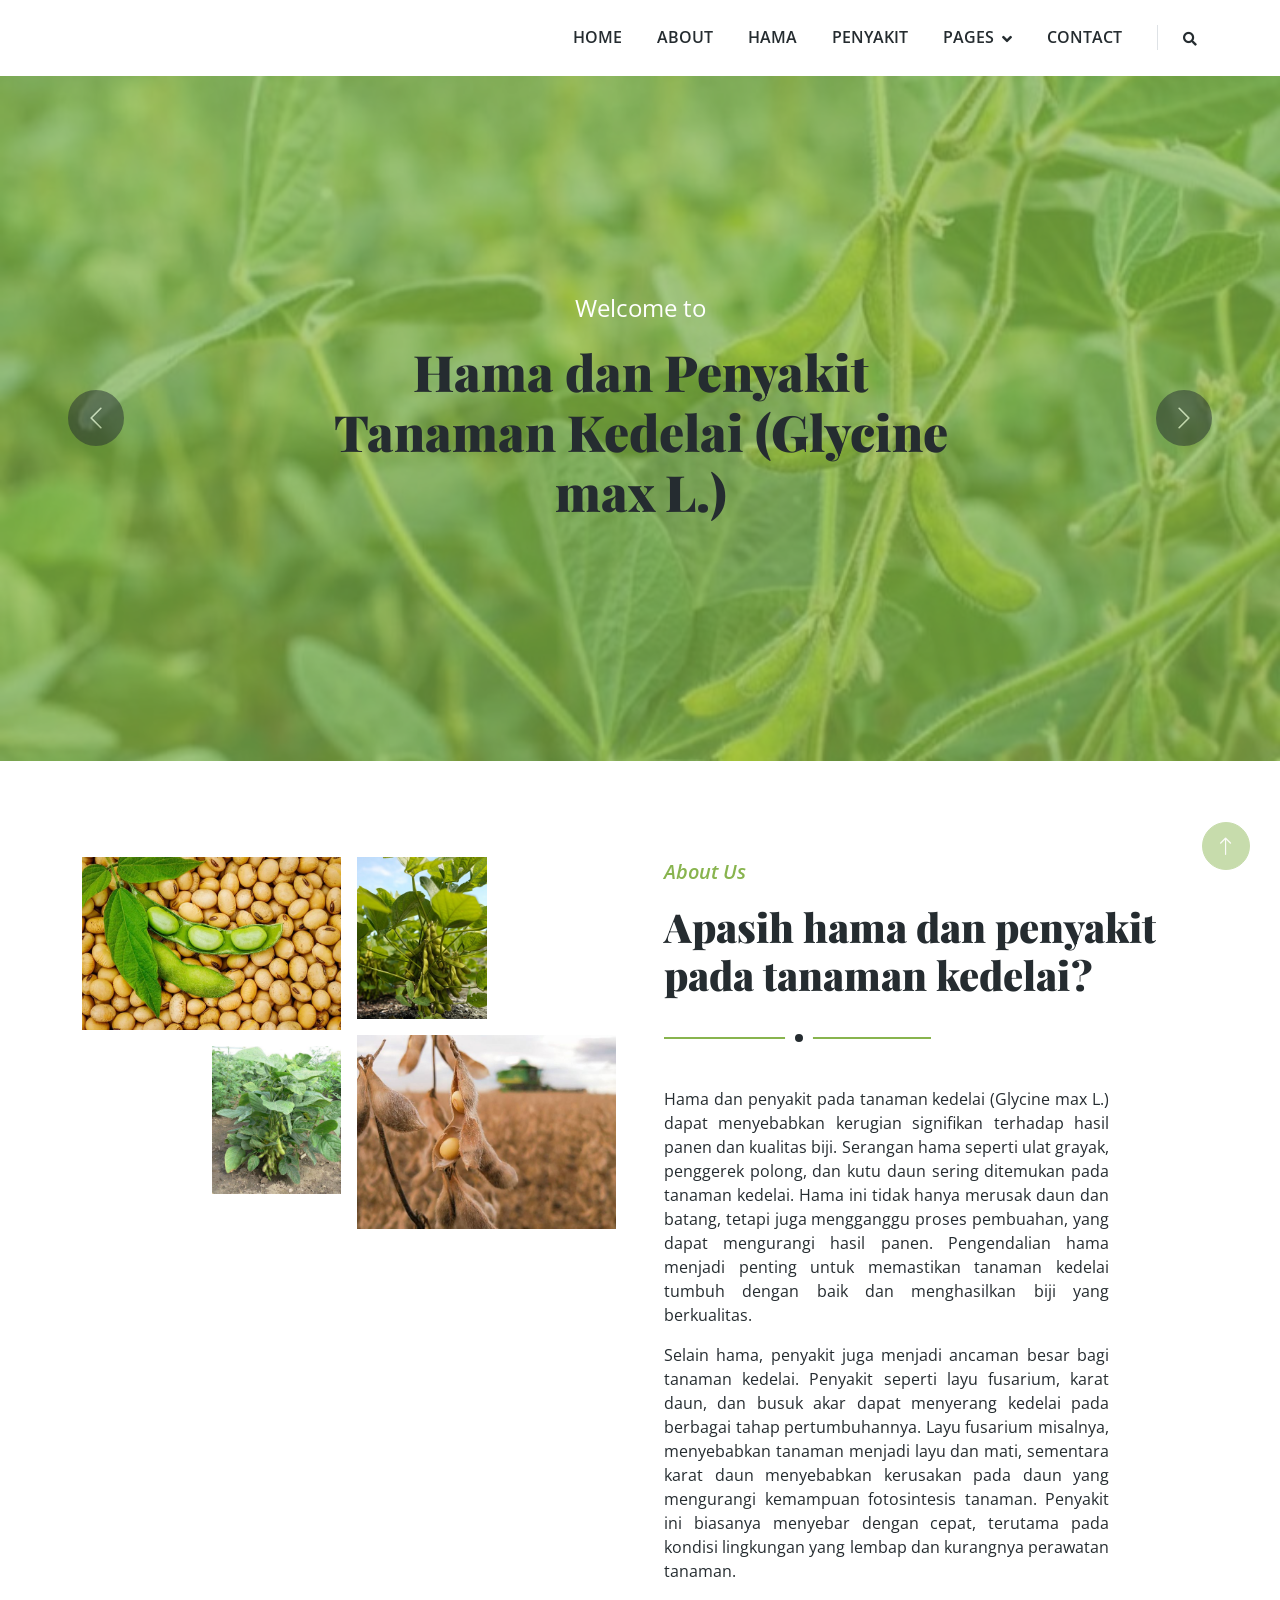
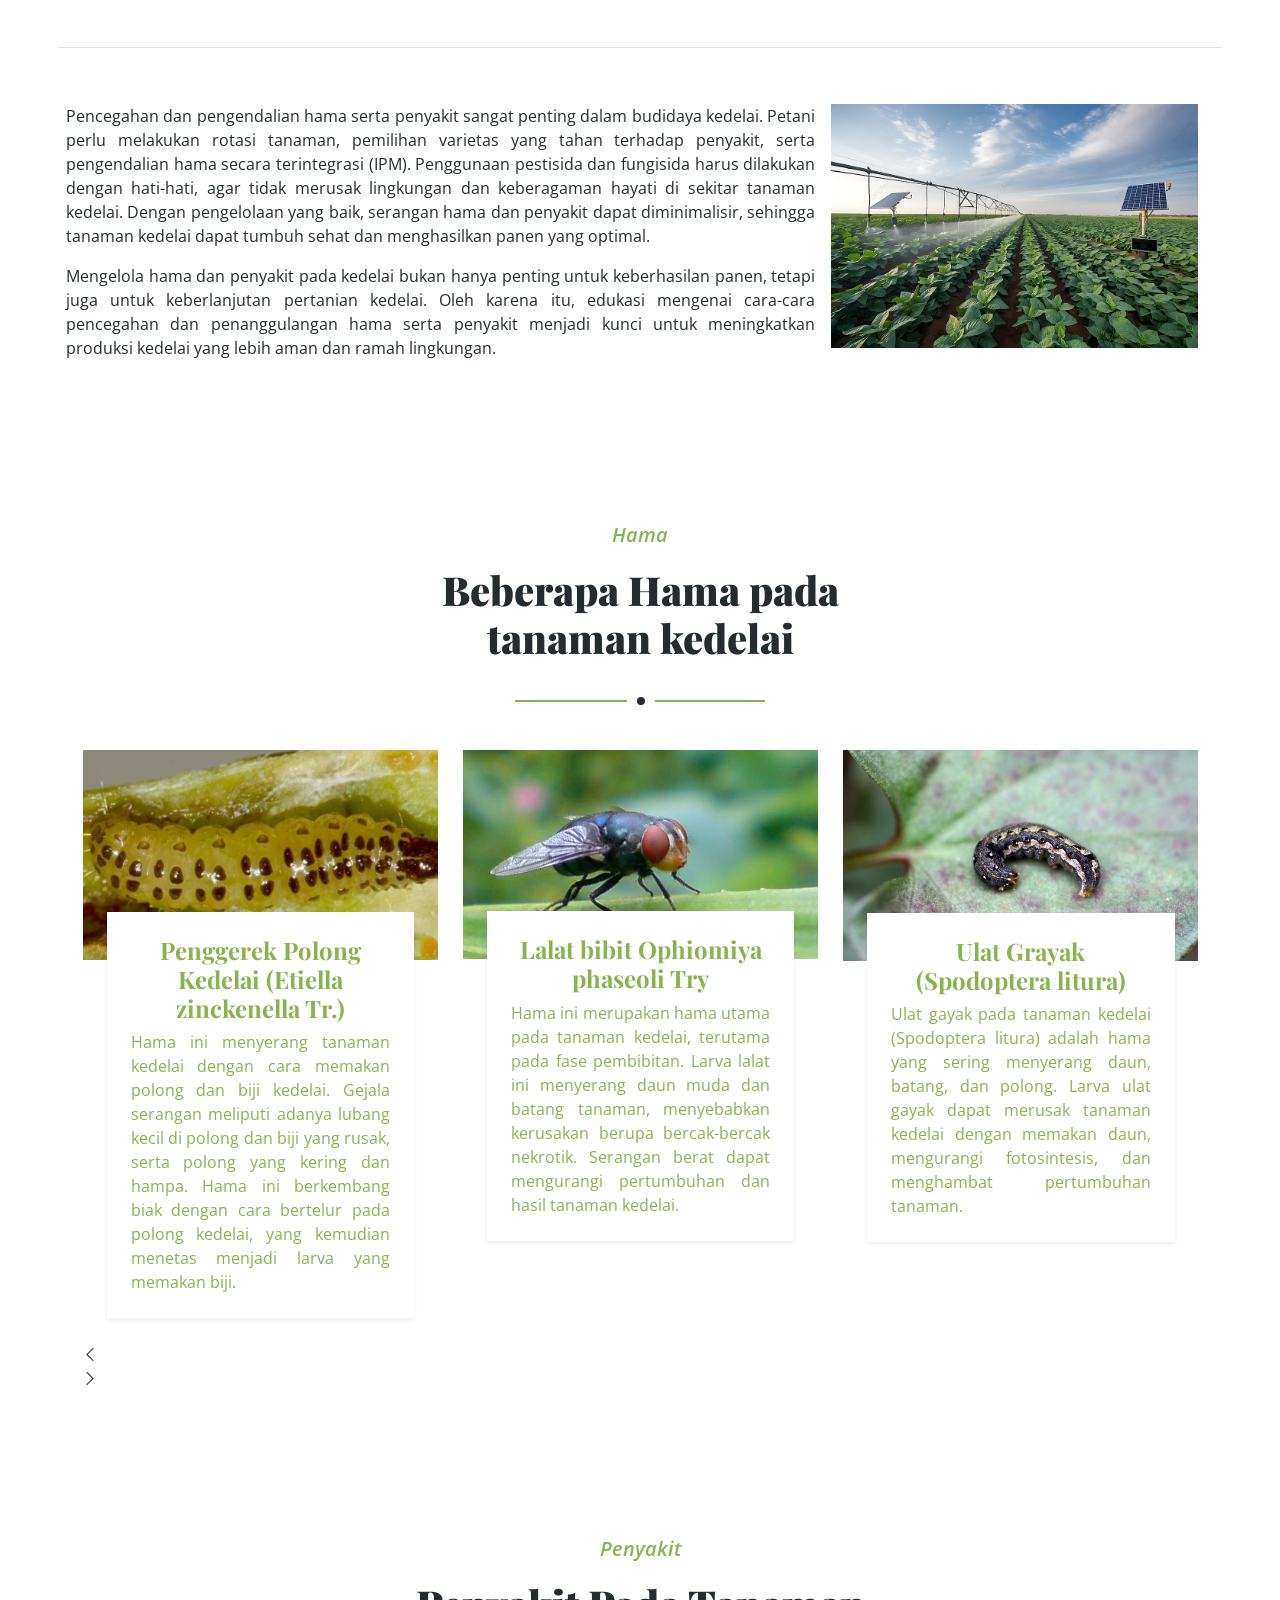
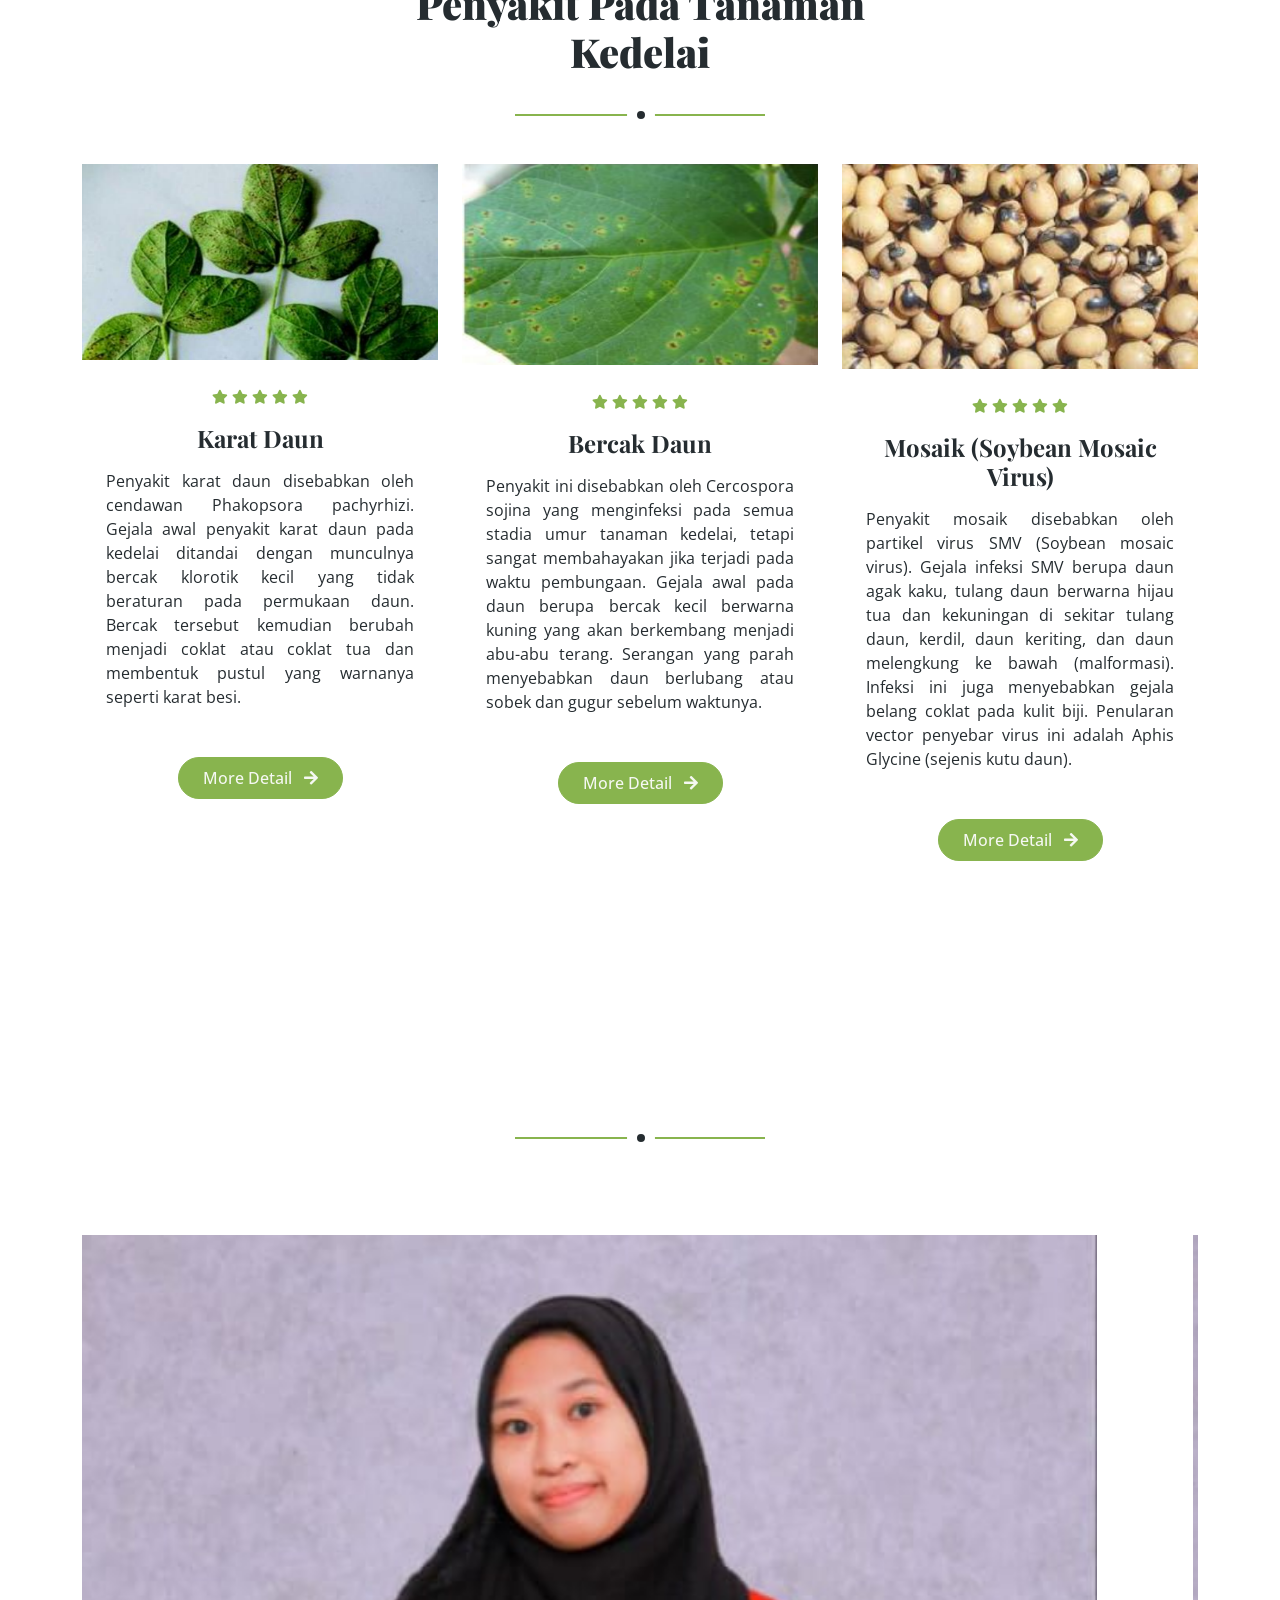
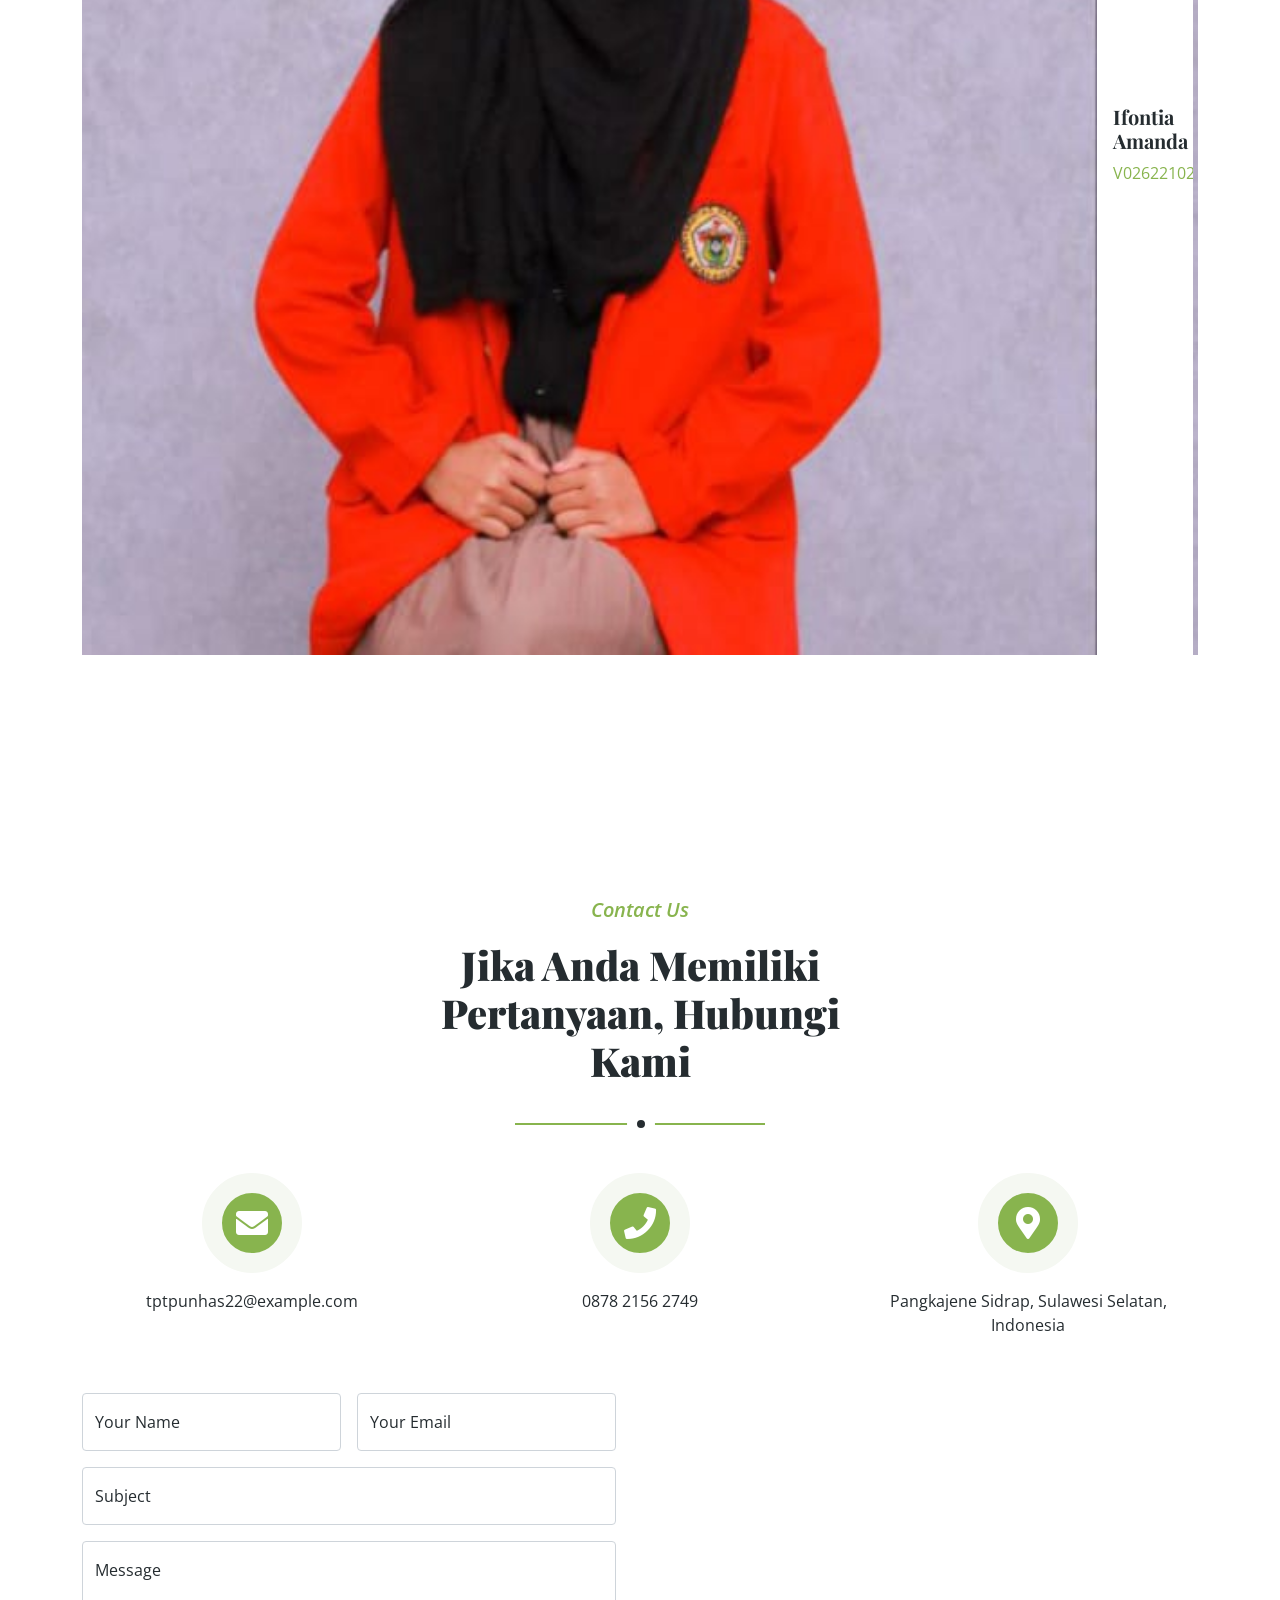
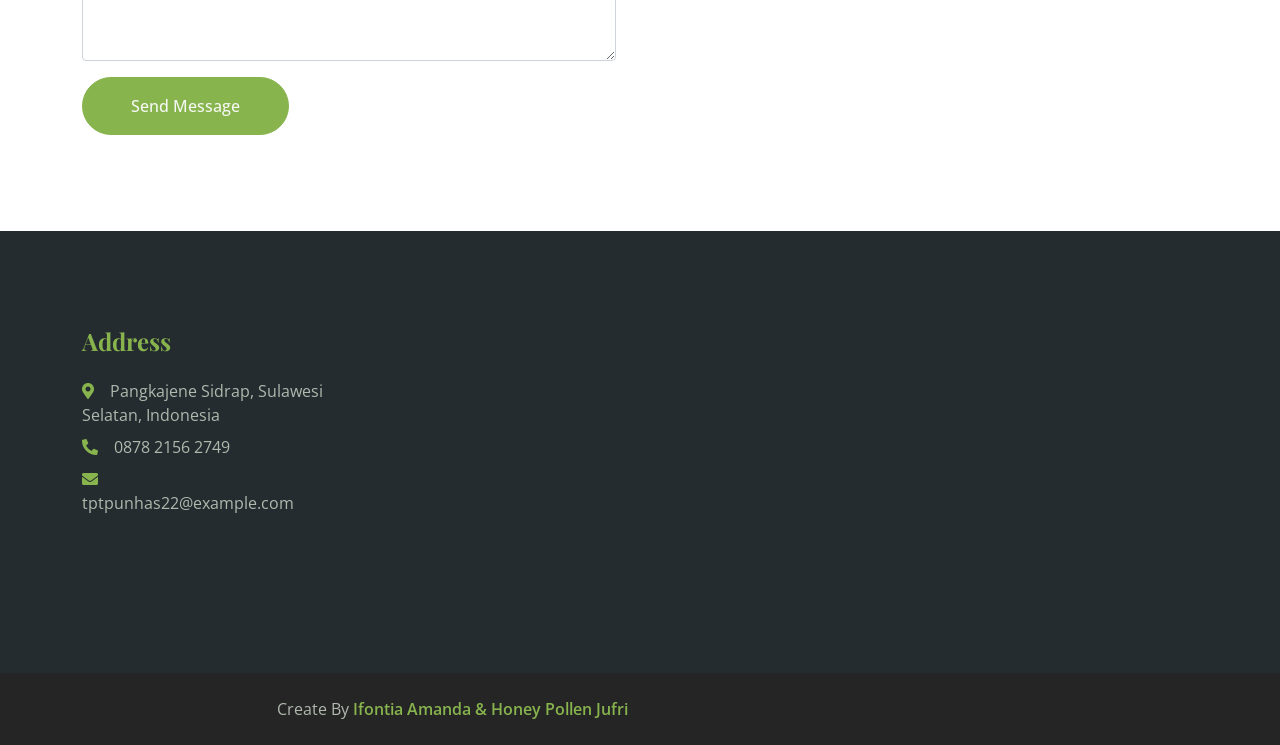
<file: index.html>
<!DOCTYPE html>
<html lang="en">
  <head>
    <meta charset="utf-8" />
    <title>AgriCulture | Hama dan Penyakit Tanaman Kedelai</title>
    <meta content="width=device-width, initial-scale=1.0" name="viewport" />
    <meta content="" name="keywords" />
    <meta content="" name="description" />

    <!-- Favicon -->
    <link href="img/favicon.ico" rel="icon" />

    <!-- Google Web Fonts -->
    <link rel="preconnect" href="https://fonts.googleapis.com" />
    <link rel="preconnect" href="https://fonts.gstatic.com" crossorigin />
    <link href="https://fonts.googleapis.com/css2?family=Open+Sans:wght@400;600&family=Playfair+Display:wght@700;900&display=swap" rel="stylesheet" />

    <!-- Icon Font Stylesheet -->
    <link href="https://cdnjs.cloudflare.com/ajax/libs/font-awesome/5.10.0/css/all.min.css" rel="stylesheet" />
    <link href="https://cdn.jsdelivr.net/npm/bootstrap-icons@1.4.1/font/bootstrap-icons.css" rel="stylesheet" />

    <!-- Libraries Stylesheet -->
    <link href="lib/animate/animate.min.css" rel="stylesheet" />
    <link href="lib/owlcarousel/assets/owl.carousel.min.css" rel="stylesheet" />

    <!-- Customized Bootstrap Stylesheet -->
    <link href="css/bootstrap.min.css" rel="stylesheet" />

    <!-- Template Stylesheet -->
    <link href="css/style.css" rel="stylesheet" />
  </head>

  <body>
    <!-- Spinner Start -->
    <div id="spinner" class="show bg-white position-fixed translate-middle w-100 vh-100 top-50 start-50 d-flex align-items-center justify-content-center">
      <div class="spinner-border text-primary" role="status" style="width: 3rem; height: 3rem"></div>
    </div>
    <!-- Spinner End -->

    <!-- Navbar Start -->
    <div class="container-fluid bg-white sticky-top">
      <div class="container">
        <nav class="navbar navbar-expand-lg bg-white navbar-light py-2 py-lg-0">
          <a href="index.html" class="navbar-brand">
          </a>
          <button type="button" class="navbar-toggler ms-auto me-0" data-bs-toggle="collapse" data-bs-target="#navbarCollapse">
            <span class="navbar-toggler-icon"></span>
          </button>
          <div class="collapse navbar-collapse" id="navbarCollapse">
            <div class="navbar-nav ms-auto">
                <a href="index.html" class="nav-item nav-link">Home</a>
                <a href="about.html" class="nav-item nav-link">About</a>
                <a href="hama.html" class="nav-item nav-link">Hama</a>
                <a href="penyakit.html" class="nav-item nav-link">Penyakit</a>
                <div class="nav-item dropdown">
                  <a href="#" class="nav-link dropdown-toggle" data-bs-toggle="dropdown">Pages</a>
                  <div class="dropdown-menu bg-light rounded-0 m-0">
                    <a href="pengendalian hama.html" class="dropdown-item">Pengendalian Hama</a>
                    <a href="Pengendalian Penyakit.html" class="dropdown-item">Pengendalian Penyakit</a>
                  </div>
              </div>
              <a href="contact.html" class="nav-item nav-link">Contact</a>
            </div>
            <div class="border-start ps-4 d-none d-lg-block">
              <button type="button" class="btn btn-sm p-0"><i class="fa fa-search"></i></button>
            </div>
          </div>
        </nav>
      </div>
    </div>
    <!-- Navbar End -->

    <!-- Carousel Start -->
    <div class="container-fluid px-0 mb-5">
      <div id="header-carousel" class="carousel slide carousel-fade" data-bs-ride="carousel">
        <div class="carousel-inner">
          <div class="carousel-item active">
            <img class="w-100" src="img/page.jpeg" alt="Image" />
            <div class="carousel-caption">
              <div class="container">
                <div class="row justify-content-center">
                  <div class="col-lg-7 text-center">
                    <p class="fs-4 text-white animated zoomIn">Welcome to</p>
                    <h1 class="display-1 text-dark mb-4 animated zoomIn" style="font-size: 50px">Hama dan Penyakit Tanaman Kedelai (Glycine max L.)</h1>
                  </div>
                </div>
              </div>
            </div>
          </div>
          <div class="carousel-item">
            <img class="w-100" src="img/page.jpeg" alt="Image" />
            <div class="carousel-caption">
              <div class="container">
                <div class="row justify-content-center">
                  <div class="col-lg-7 text-center">
                    <p class="fs-4 text-white animated zoomIn">Welcome to</p>
                    <h1 class="display-1 text-dark mb-4 animated zoomIn" style="font-size: 50px">Hama dan Penyakit Tanaman Kedelai (Glycine max L.)</h1>
                  </div>
                </div>
              </div>
            </div>
          </div>
        </div>
        <button class="carousel-control-prev" type="button" data-bs-target="#header-carousel" data-bs-slide="prev">
          <span class="carousel-control-prev-icon" aria-hidden="true"></span>
          <span class="visually-hidden">Previous</span>
        </button>
        <button class="carousel-control-next" type="button" data-bs-target="#header-carousel" data-bs-slide="next">
          <span class="carousel-control-next-icon" aria-hidden="true"></span>
          <span class="visually-hidden">Next</span>
        </button>
      </div>
    </div>
    <!-- Carousel End -->

    <!-- About Start -->
    <div class="container-xxl py-5">
        <div class="container">
          <div class="row g-5">
            <div class="col-lg-6">
              <div class="row g-3">
                <div class="col-6 text-end">
                  <img class="img-fluid bg-white w-100 mb-3 wow fadeIn" data-wow-delay="0.1s" src="img/about_(1).jpeg" alt="" />
                  <img class="img-fluid bg-white w-50 wow fadeIn" data-wow-delay="0.2s" src="img/about_(4).jpeg" alt="" />
                </div>
                <div class="col-6">
                  <img class="img-fluid bg-white w-50 mb-3 wow fadeIn" data-wow-delay="0.3s" src="img/about_(2).jpeg" alt="" />
                  <img class="img-fluid bg-white w-100 wow fadeIn" data-wow-delay="0.4s" src="img/about_(3).jpeg" alt="" />
                </div>
              </div>
            </div>
            <div class="col-lg-6 wow fadeIn" data-wow-delay="0.5s">
              <div class="section-title">
                <p class="fs-5 fw-medium fst-italic text-primary">About Us</p>
                <h1 class="display-6">Apasih hama dan penyakit pada tanaman kedelai?</h1>
              </div>
                <div class="col-sm-10">
                  <p style="text-align: justify">
                      Hama dan penyakit pada tanaman kedelai (Glycine max L.) dapat menyebabkan kerugian signifikan terhadap hasil panen dan kualitas biji. Serangan hama seperti ulat grayak, penggerek polong, dan kutu daun sering ditemukan pada tanaman kedelai. Hama ini tidak hanya merusak daun dan batang, tetapi juga mengganggu proses pembuahan, yang dapat mengurangi hasil panen. Pengendalian hama menjadi penting untuk memastikan tanaman kedelai tumbuh dengan baik dan menghasilkan biji yang berkualitas.
                  </p>
                  <p style="text-align: justify">
                      Selain hama, penyakit juga menjadi ancaman besar bagi tanaman kedelai. Penyakit seperti layu fusarium, karat daun, dan busuk akar dapat menyerang kedelai pada berbagai tahap pertumbuhannya. Layu fusarium misalnya, menyebabkan tanaman menjadi layu dan mati, sementara karat daun menyebabkan kerusakan pada daun yang mengurangi kemampuan fotosintesis tanaman. Penyakit ini biasanya menyebar dengan cepat, terutama pada kondisi lingkungan yang lembap dan kurangnya perawatan tanaman.
                  </p>
                </div>
              </div>
              <div class="border-top mb-4"></div>
              <div class="row g-3">
                <div class="col-sm-8">
                  <p style="text-align: justify">Pencegahan dan pengendalian hama serta penyakit sangat penting dalam budidaya kedelai. Petani perlu melakukan rotasi tanaman, pemilihan varietas yang tahan terhadap penyakit, serta pengendalian hama secara terintegrasi (IPM). Penggunaan pestisida dan fungisida harus dilakukan dengan hati-hati, agar tidak merusak lingkungan dan keberagaman hayati di sekitar tanaman kedelai. Dengan pengelolaan yang baik, serangan hama dan penyakit dapat diminimalisir, sehingga tanaman kedelai dapat tumbuh sehat dan menghasilkan panen yang optimal.</p>
                  <p style="text-align: justify">Mengelola hama dan penyakit pada kedelai bukan hanya penting untuk keberhasilan panen, tetapi juga untuk keberlanjutan pertanian kedelai. Oleh karena itu, edukasi mengenai cara-cara pencegahan dan penanggulangan hama serta penyakit menjadi kunci untuk meningkatkan produksi kedelai yang lebih aman dan ramah lingkungan.</p>
                </div>
                <div class="col-sm-4">
                  <img class="img-fluid bg-white w-100" src="img/about_(5).jpg" alt="" />
                </div>
              </div>
            </div>
          </div>
        </div>
      </div>
      <!-- About End -->

    <!-- Hama Start -->
    <div class="container-fluid product py-5">
        <div class="container py-5">
          <div class="section-title text-center mx-auto wow fadeInUp" data-wow-delay="0.1s" style="max-width: 500px">
            <p class="fs-5 fw-medium fst-italic text-primary">Hama</p>
            <h1 class="display-6">Beberapa Hama pada tanaman kedelai</h1>
          </div>
          <div class="owl-carousel product-carousel wow fadeInUp" data-wow-delay="0.5s">
            <a href="" class="d-block product-item rounded">
              <img src="img/Hama_1.png" alt="" />
              <div class="bg-white shadow-sm text-center p-4 position-relative mt-n5 mx-4">
                <h4 class="text-primary">Lalat bibit Ophiomiya phaseoli Try</h4>
                <span style="display : block; text-align: justify">Hama ini merupakan hama utama pada tanaman kedelai, terutama pada fase pembibitan. Larva lalat ini menyerang daun muda dan batang tanaman, menyebabkan kerusakan berupa bercak-bercak nekrotik. Serangan berat dapat mengurangi pertumbuhan dan hasil tanaman kedelai.</span>
              </div>
            <a href="" class="d-block product-item rounded">
              <img src="img/Hama_2.jpg" alt="" />
              <div class="bg-white shadow-sm text-center p-4 position-relative mt-n5 mx-4">
                <h4 class="text-primary">Ulat Grayak (Spodoptera litura) </h4>
                <span style="display : block; text-align: justify">
                  Ulat gayak pada tanaman kedelai (Spodoptera litura) adalah hama yang sering menyerang daun, batang, dan polong. Larva ulat gayak dapat merusak tanaman kedelai dengan memakan daun, mengurangi fotosintesis, dan menghambat pertumbuhan tanaman.</span>
              </div>
            </a>
            <a href="" class="d-block product-item rounded">
              <img src="img/Hama_3.jpg" alt="" />
              <div class="bg-white shadow-sm text-center p-4 position-relative mt-n5 mx-4">
                <h4 class="text-primary">Penggulung Daun (Lamprosema indicata F.)</h4>
                <span style="display : block; text-align: justify">hama ini merupakan hama tanaman kedelai yang menyebabkan kerusakan dengan cara menggulung dan memakannya. Larva ulat ini berkembang biak di dalam gulungan daun, sehingga menbuat daun tidak dapat berfungsi optimal. Gejala serangan meliputi daun yang menggulung, berlubang, dan menguning.</span>
              </div>
            </a>
            <a href="" class="d-block product-item rounded">
              <img src="img/Hama_4.jpg" alt="" />
              <div class="bg-white shadow-sm text-center p-4 position-relative mt-n5 mx-4">
                <h4 class="text-primary">Penggerek Polong Kedelai (Etiella zinckenella Tr.)</h4>
                <span style="display : block; text-align: justify">
                Hama ini menyerang tanaman kedelai dengan cara memakan polong dan biji kedelai. Gejala serangan meliputi adanya lubang kecil di polong dan biji yang rusak, serta polong yang kering dan hampa. Hama ini berkembang biak dengan cara bertelur pada polong kedelai, yang kemudian menetas menjadi larva yang memakan biji.</span>
              </div>
            </a>
          </div>
        </div>
      </div>
      <!-- Hama End -->

    <!-- Penyakit Start -->
    <div class="container-xxl py-5">
        <div class="container">
          <div class="section-title text-center mx-auto wow fadeInUp" data-wow-delay="0.1s" style="max-width: 500px">
            <p class="fs-5 fw-medium fst-italic text-primary">Penyakit</p>
            <h1 class="display-6">Penyakit Pada Tanaman Kedelai</h1>
          </div>
          <div class="row g-4">
            <div class="col-lg-4 col-md-6 wow fadeInUp" data-wow-delay="0.1s">
              <div class="store-item position-relative text-center">
                <img class="img-fluid" src="img/Penyakit_1.png" alt="" />
                <div class="p-4">
                  <div class="text-center mb-3">
                    <small class="fa fa-star text-primary"></small>
                    <small class="fa fa-star text-primary"></small>
                    <small class="fa fa-star text-primary"></small>
                    <small class="fa fa-star text-primary"></small>
                    <small class="fa fa-star text-primary"></small>
                  </div>
                  <h4 class="mb-3">Karat Daun</h4>
                  <p style="text-align: justify">
                    Penyakit karat daun disebabkan oleh cendawan Phakopsora pachyrhizi. Gejala awal penyakit karat daun pada kedelai ditandai dengan munculnya bercak klorotik kecil yang tidak beraturan pada permukaan daun. Bercak tersebut
                    kemudian berubah menjadi coklat atau coklat tua dan membentuk pustul yang warnanya seperti karat besi.
                  </p>
                </div>
                <div class="store-overlay">
                  <a href="penyakit.html" class="btn btn-primary rounded-pill py-2 px-4 m-2">More Detail <i class="fa fa-arrow-right ms-2"></i></a>
                </div>
              </div>
            </div>
            <div class="col-lg-4 col-md-6 wow fadeInUp" data-wow-delay="0.3s">
              <div class="store-item position-relative text-center">
                <img class="img-fluid" src="img/Penyakit_2.png" alt="" />
                <div class="p-4">
                  <div class="text-center mb-3">
                    <small class="fa fa-star text-primary"></small>
                    <small class="fa fa-star text-primary"></small>
                    <small class="fa fa-star text-primary"></small>
                    <small class="fa fa-star text-primary"></small>
                    <small class="fa fa-star text-primary"></small>
                  </div>
                  <h4 class="mb-3">Bercak Daun</h4>
                  <p style="text-align: justify">
                    Penyakit ini disebabkan oleh Cercospora sojina yang menginfeksi pada semua stadia umur tanaman kedelai, tetapi sangat membahayakan jika terjadi pada waktu pembungaan. Gejala awal pada daun berupa bercak kecil berwarna
                    kuning yang akan berkembang menjadi abu-abu terang. Serangan yang parah menyebabkan daun berlubang atau sobek dan gugur sebelum waktunya.
                  </p>
                </div>
                <div class="store-overlay">
                  <a href="penyakit.html" class="btn btn-primary rounded-pill py-2 px-4 m-2">More Detail <i class="fa fa-arrow-right ms-2"></i></a>
                </div>
              </div>
            </div>
            <div class="col-lg-4 col-md-6 wow fadeInUp" data-wow-delay="0.5s">
              <div class="store-item position-relative text-center">
                <img class="img-fluid" src="img/Penyakit_3.png" alt="" />
                <div class="p-4">
                  <div class="text-center mb-3">
                    <small class="fa fa-star text-primary"></small>
                    <small class="fa fa-star text-primary"></small>
                    <small class="fa fa-star text-primary"></small>
                    <small class="fa fa-star text-primary"></small>
                    <small class="fa fa-star text-primary"></small>
                  </div>
                  <h4 class="mb-3">Mosaik (Soybean Mosaic Virus)</h4>
                  <p style="text-align: justify">
                    Penyakit mosaik disebabkan oleh partikel virus SMV (Soybean mosaic virus). Gejala infeksi SMV berupa daun agak kaku, tulang daun berwarna hijau tua dan kekuningan di sekitar tulang daun, kerdil, daun keriting, dan daun
                    melengkung ke bawah (malformasi). Infeksi ini juga menyebabkan gejala belang coklat pada kulit biji. Penularan vector penyebar virus ini adalah Aphis Glycine (sejenis kutu daun).
                  </p>
                </div>
                <div class="store-overlay">
                  <a href="penyakit.html" class="btn btn-primary rounded-pill py-2 px-4 m-2">More Detail <i class="fa fa-arrow-right ms-2"></i></a>
                </div>
              </div>
            </div>
          </div>
        </div>
      </div>
      <!-- Penyakit End -->

    <!-- Team Start -->
    <div class="container-fluid testimonial py-5 my-5">
        <div class="container py-5">
          <div class="section-title text-center mx-auto wow fadeInUp" data-wow-delay="0.1s" style="max-width: 500px">
            <p class="fs-5 fw-medium fst-italic text-white">Team</p>
          </div>
          <div class="owl-carousel testimonial-carousel wow fadeInUp" data-wow-delay="0.5s">
            <div class="testimonial-item p-4 p-lg-5">
              <div class="d-flex align-items-center justify-content-center">
                <img class="img-fluid flex-shrink-0" src="img/Ifon.jpg" alt="" />
                <div class="team-start ms-3">
                  <h5>Ifontia Amanda</h5>
                  <span class="text-primary">V026221026</span>
                </div>
              </div>
            </div>
            <div class="testimonial-item p-4 p-lg-5">
              <div class="d-flex align-items-center justify-content-center">
                <img class="img-fluid flex-shrink-0" src="img/Honey.jpg" alt="" />
                <div class="text-start ms-3">
                  <h5>Honey Pollen Jufri</h5>
                  <span class="text-primary">V026221056</span>
                </div>
              </div>
            </div>
          </div>
        </div>
      </div>
      <!-- Team End -->

    <!-- Contact Start -->
    <div class="container-xxl contact py-5">
        <div class="container">
          <div class="section-title text-center mx-auto wow fadeInUp" data-wow-delay="0.1s" style="max-width: 500px">
            <p class="fs-5 fw-medium fst-italic text-primary">Contact Us</p>
            <h1 class="display-6">Jika Anda Memiliki Pertanyaan, Hubungi Kami</h1>
          </div>
          <div class="row g-5 mb-5">
            <div class="col-md-4 text-center wow fadeInUp" data-wow-delay="0.3s">
              <div class="btn-square mx-auto mb-3">
                <i class="fa fa-envelope fa-2x text-white"></i>
              </div>
              <p class="mb-2">tptpunhas22@example.com</p>
            </div>
            <div class="col-md-4 text-center wow fadeInUp" data-wow-delay="0.4s">
              <div class="btn-square mx-auto mb-3">
                <i class="fa fa-phone fa-2x text-white"></i>
              </div>
              <p class="mb-2">0878 2156 2749</p>
            </div>
            <div class="col-md-4 text-center wow fadeInUp" data-wow-delay="0.5s">
              <div class="btn-square mx-auto mb-3">
                <i class="fa fa-map-marker-alt fa-2x text-white"></i>
              </div>
              <p class="mb-2">Pangkajene Sidrap, Sulawesi Selatan, Indonesia</p>
            </div>
          </div>
          <div class="row g-5">
            <div class="col-lg-6 wow fadeInUp" data-wow-delay="0.1s">
              <form>
                <div class="row g-3">
                  <div class="col-md-6">
                    <div class="form-floating">
                      <input type="text" class="form-control" id="name" placeholder="Your Name" />
                      <label for="name">Your Name</label>
                    </div>
                  </div>
                  <div class="col-md-6">
                    <div class="form-floating">
                      <input type="email" class="form-control" id="email" placeholder="Your Email" />
                      <label for="email">Your Email</label>
                    </div>
                  </div>
                  <div class="col-12">
                    <div class="form-floating">
                      <input type="text" class="form-control" id="subject" placeholder="Subject" />
                      <label for="subject">Subject</label>
                    </div>
                  </div>
                  <div class="col-12">
                    <div class="form-floating">
                      <textarea class="form-control" placeholder="Leave a message here" id="message" style="height: 120px"></textarea>
                      <label for="message">Message</label>
                    </div>
                  </div>
                  <div class="col-12">
                    <button class="btn btn-primary rounded-pill py-3 px-5" type="submit">Send Message</button>
                  </div>
                </div>
              </form>
            </div>
            <div class="col-lg-6 wow fadeInUp" data-wow-delay="0.5s">
              <div class="h-100">
                <iframe class="w-100 rounded" src="https://maps.app.goo.gl/6bP1zFVTK1cnQ9aHA" frameborder="0" style="height: 100%; min-height: 300px; border: 0" allowfullscreen="" aria-hidden="false" tabindex="0"></iframe>
              </div>
            </div>
          </div>
        </div>
      </div>
      <!-- Contact End -->

    <!-- Footer Start -->
    <div class="container-fluid bg-dark footer mt-5 py-5 wow fadeIn" data-wow-delay="0.1s">
        <div class="container py-5">
            <div class="row g-5">
                <div class="col-lg-3 col-md-6">
                    <h4 class="text-primary mb-4">Address</h4>
                    <p class="mb-2"><i class="fa fa-map-marker-alt text-primary me-3"></i>Pangkajene Sidrap, Sulawesi Selatan, Indonesia</p>
                    <p class="mb-2"><i class="fa fa-phone-alt text-primary me-3"></i>0878 2156 2749</p>
                    <p class="mb-2"><i class="fa fa-envelope text-primary me-3"></i>tptpunhas22@example.com</p>
                    <div class="d-flex pt-3">
                        <a class="btn btn-square btn-outline-body me-1" href="https://www.instagram.com/getreide.22"><i class="fab fa-instagram"></i></a>
                    </div>
                </div>
            </div>
        </div>
    </div>
    <!-- Footer End -->

    <!-- Copyright Start -->
    <div class="container-fluid copyright py-4">
        <div class="container">
            <div class="row">
                <div class="col-md-6 text-center text-md-end">
                    <!--/*** This template is free as long as you keep the footer author’s credit link/attribution link/backlink. If you'd like to use the template without the footer author’s credit link/attribution link/backlink, you can purchase the Credit Removal License from "https://htmlcodex.com/credit-removal". Thank you for your support. ***/-->
                    Create By <a class="fw-medium" href="">Ifontia Amanda & Honey Pollen Jufri</a> 
                </div>
            </div>
        </div>
    </div>
    <!-- Copyright End -->

    <!-- Back to Top -->
    <a href="#" class="btn btn-lg btn-primary btn-lg-square rounded-circle back-to-top"><i class="bi bi-arrow-up"></i></a>

    <!-- JavaScript Libraries -->
    <script src="https://ajax.googleapis.com/ajax/libs/jquery/3.6.1/jquery.min.js"></script>
    <script src="https://cdn.jsdelivr.net/npm/bootstrap@5.0.0/dist/js/bootstrap.bundle.min.js"></script>
    <script src="lib/wow/wow.min.js"></script>
    <script src="lib/easing/easing.min.js"></script>
    <script src="lib/waypoints/waypoints.min.js"></script>
    <script src="lib/owlcarousel/owl.carousel.min.js"></script>

    <!-- Template Javascript -->
    <script src="js/main.js"></script>
  </body>
</html>
</file>
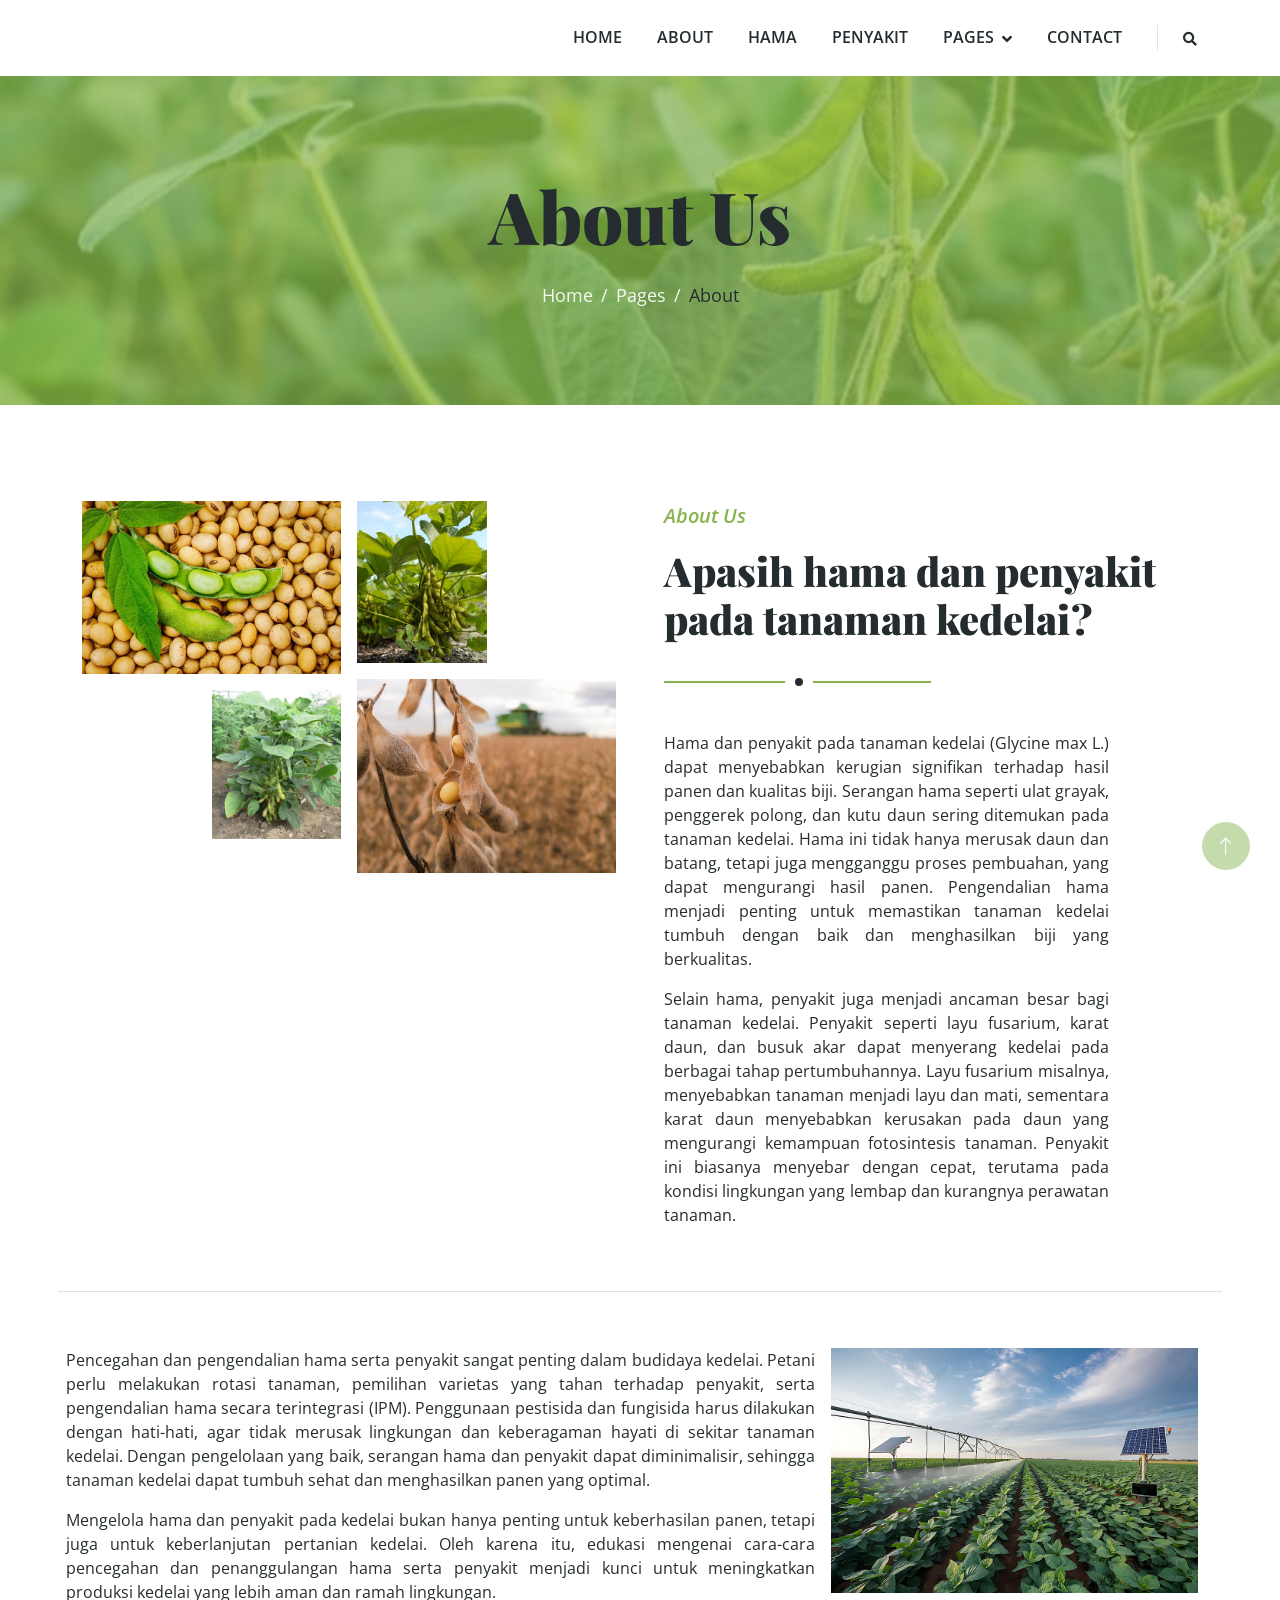
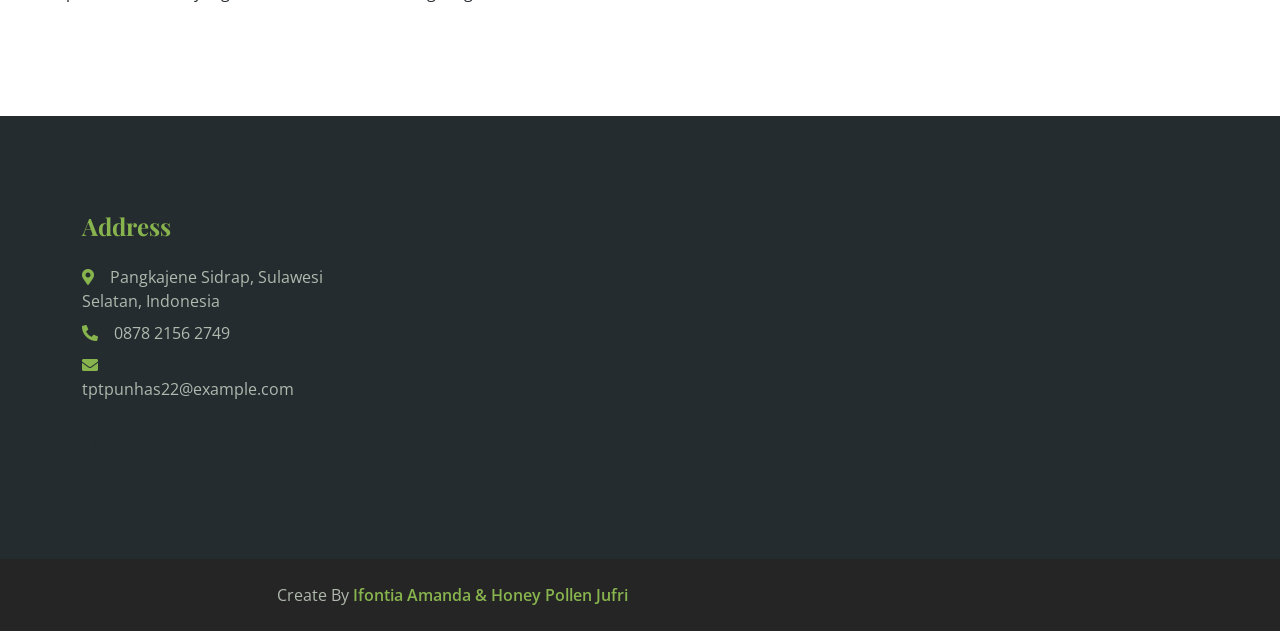
<file: about.html>
<!DOCTYPE html>
<html lang="en">
  <head>
    <meta charset="utf-8" />
    <title>AgriCulture | Hama dan Penyakit Tanaman Kedelai</title>
    <meta content="width=device-width, initial-scale=1.0" name="viewport" />
    <meta content="" name="keywords" />
    <meta content="" name="description" />

    <!-- Favicon -->
    <link href="img/favicon.ico" rel="icon" />

    <!-- Google Web Fonts -->
    <link rel="preconnect" href="https://fonts.googleapis.com" />
    <link rel="preconnect" href="https://fonts.gstatic.com" crossorigin />
    <link href="https://fonts.googleapis.com/css2?family=Open+Sans:wght@400;600&family=Playfair+Display:wght@700;900&display=swap" rel="stylesheet" />

    <!-- Icon Font Stylesheet -->
    <link href="https://cdnjs.cloudflare.com/ajax/libs/font-awesome/5.10.0/css/all.min.css" rel="stylesheet" />
    <link href="https://cdn.jsdelivr.net/npm/bootstrap-icons@1.4.1/font/bootstrap-icons.css" rel="stylesheet" />

    <!-- Libraries Stylesheet -->
    <link href="lib/animate/animate.min.css" rel="stylesheet" />
    <link href="lib/owlcarousel/assets/owl.carousel.min.css" rel="stylesheet" />

    <!-- Customized Bootstrap Stylesheet -->
    <link href="css/bootstrap.min.css" rel="stylesheet" />

    <!-- Template Stylesheet -->
    <link href="css/style.css" rel="stylesheet" />
  </head>

  <body>
    <!-- Spinner Start -->
    <div id="spinner" class="show bg-white position-fixed translate-middle w-100 vh-100 top-50 start-50 d-flex align-items-center justify-content-center">
      <div class="spinner-border text-primary" role="status" style="width: 3rem; height: 3rem"></div>
    </div>
    <!-- Spinner End -->

    <!-- Navbar Start -->
    <div class="container-fluid bg-white sticky-top">
      <div class="container">
        <nav class="navbar navbar-expand-lg bg-white navbar-light py-2 py-lg-0">
          <a href="index.html" class="navbar-brand">
          </a>
          <button type="button" class="navbar-toggler ms-auto me-0" data-bs-toggle="collapse" data-bs-target="#navbarCollapse">
            <span class="navbar-toggler-icon"></span>
          </button>
          <div class="collapse navbar-collapse" id="navbarCollapse">
            <div class="navbar-nav ms-auto">
                <a href="index.html" class="nav-item nav-link">Home</a>
                <a href="about.html" class="nav-item nav-link">About</a>
                <a href="hama.html" class="nav-item nav-link">Hama</a>
                <a href="penyakit.html" class="nav-item nav-link">Penyakit</a>
                <div class="nav-item dropdown">
                  <a href="#" class="nav-link dropdown-toggle" data-bs-toggle="dropdown">Pages</a>
                  <div class="dropdown-menu bg-light rounded-0 m-0">
                    <a href="pengendalian hama.html" class="dropdown-item">Pengendalian Hama</a>
                    <a href="Pengendalian Penyakit.html" class="dropdown-item">Pengendalian Penyakit</a>
                  </div>
              </div>
              <a href="contact.html" class="nav-item nav-link">Contact</a>
            </div>
            <div class="border-start ps-4 d-none d-lg-block">
              <button type="button" class="btn btn-sm p-0"><i class="fa fa-search"></i></button>
            </div>
          </div>
        </nav>
      </div>
    </div>
    <!-- Navbar End -->

    <!-- Page Header Start -->
    <div class="container-fluid page-header py-5 mb-5 wow fadeIn" data-wow-delay="0.1s">
      <div class="container text-center py-5">
        <h1 class="display-2 text-dark mb-4 animated slideInDown">About Us</h1>
        <nav aria-label="breadcrumb animated slideInDown">
          <ol class="breadcrumb justify-content-center mb-0">
            <li class="breadcrumb-item"><a href="#">Home</a></li>
            <li class="breadcrumb-item"><a href="#">Pages</a></li>
            <li class="breadcrumb-item text-dark" aria-current="page">About</li>
          </ol>
        </nav>
      </div>
    </div>
    <!-- Page Header End -->

    <!-- About Start -->
    <div class="container-xxl py-5">
        <div class="container">
          <div class="row g-5">
            <div class="col-lg-6">
              <div class="row g-3">
                <div class="col-6 text-end">
                  <img class="img-fluid bg-white w-100 mb-3 wow fadeIn" data-wow-delay="0.1s" src="img/about_(1).jpeg" alt="" />
                  <img class="img-fluid bg-white w-50 wow fadeIn" data-wow-delay="0.2s" src="img/about_(4).jpeg" alt="" />
                </div>
                <div class="col-6">
                  <img class="img-fluid bg-white w-50 mb-3 wow fadeIn" data-wow-delay="0.3s" src="img/about_(2).jpeg" alt="" />
                  <img class="img-fluid bg-white w-100 wow fadeIn" data-wow-delay="0.4s" src="img/about_(3).jpeg" alt="" />
                </div>
              </div>
            </div>
            <div class="col-lg-6 wow fadeIn" data-wow-delay="0.5s">
              <div class="section-title">
                <p class="fs-5 fw-medium fst-italic text-primary">About Us</p>
                <h1 class="display-6">Apasih hama dan penyakit pada tanaman kedelai?</h1>
              </div>
                <div class="col-sm-10">
                  <p style="text-align: justify">
                      Hama dan penyakit pada tanaman kedelai (Glycine max L.) dapat menyebabkan kerugian signifikan terhadap hasil panen dan kualitas biji. Serangan hama seperti ulat grayak, penggerek polong, dan kutu daun sering ditemukan pada tanaman kedelai. Hama ini tidak hanya merusak daun dan batang, tetapi juga mengganggu proses pembuahan, yang dapat mengurangi hasil panen. Pengendalian hama menjadi penting untuk memastikan tanaman kedelai tumbuh dengan baik dan menghasilkan biji yang berkualitas.
                  </p>
                  <p style="text-align: justify">
                      Selain hama, penyakit juga menjadi ancaman besar bagi tanaman kedelai. Penyakit seperti layu fusarium, karat daun, dan busuk akar dapat menyerang kedelai pada berbagai tahap pertumbuhannya. Layu fusarium misalnya, menyebabkan tanaman menjadi layu dan mati, sementara karat daun menyebabkan kerusakan pada daun yang mengurangi kemampuan fotosintesis tanaman. Penyakit ini biasanya menyebar dengan cepat, terutama pada kondisi lingkungan yang lembap dan kurangnya perawatan tanaman.
                  </p>
                </div>
              </div>
              <div class="border-top mb-4"></div>
              <div class="row g-3">
                <div class="col-sm-8">
                  <p style="text-align: justify">Pencegahan dan pengendalian hama serta penyakit sangat penting dalam budidaya kedelai. Petani perlu melakukan rotasi tanaman, pemilihan varietas yang tahan terhadap penyakit, serta pengendalian hama secara terintegrasi (IPM). Penggunaan pestisida dan fungisida harus dilakukan dengan hati-hati, agar tidak merusak lingkungan dan keberagaman hayati di sekitar tanaman kedelai. Dengan pengelolaan yang baik, serangan hama dan penyakit dapat diminimalisir, sehingga tanaman kedelai dapat tumbuh sehat dan menghasilkan panen yang optimal.</p>
                  <p style="text-align: justify">Mengelola hama dan penyakit pada kedelai bukan hanya penting untuk keberhasilan panen, tetapi juga untuk keberlanjutan pertanian kedelai. Oleh karena itu, edukasi mengenai cara-cara pencegahan dan penanggulangan hama serta penyakit menjadi kunci untuk meningkatkan produksi kedelai yang lebih aman dan ramah lingkungan.</p>
                </div>
                <div class="col-sm-4">
                  <img class="img-fluid bg-white w-100" src="img/about_(5).jpg" alt="" />
                </div>
              </div>
            </div>
          </div>
        </div>
      </div>
      <!-- About End -->

    <!-- Footer Start -->
    <div class="container-fluid bg-dark footer mt-5 py-5 wow fadeIn" data-wow-delay="0.1s">
        <div class="container py-5">
            <div class="row g-5">
                <div class="col-lg-3 col-md-6">
                    <h4 class="text-primary mb-4">Address</h4>
                    <p class="mb-2"><i class="fa fa-map-marker-alt text-primary me-3"></i>Pangkajene Sidrap, Sulawesi Selatan, Indonesia</p>
                    <p class="mb-2"><i class="fa fa-phone-alt text-primary me-3"></i>0878 2156 2749</p>
                    <p class="mb-2"><i class="fa fa-envelope text-primary me-3"></i>tptpunhas22@example.com</p>
                    <div class="d-flex pt-3">
                        <a class="btn btn-square btn-outline-body me-1" href="https://www.instagram.com/getreide.22"><i class="fab fa-instagram"></i></a>
                    </div>
                </div>
            </div>
        </div>
    </div>
    <!-- Footer End -->

    <!-- Copyright Start -->
    <div class="container-fluid copyright py-4">
        <div class="container">
            <div class="row">
                <div class="col-md-6 text-center text-md-end">
                    <!--/*** This template is free as long as you keep the footer author’s credit link/attribution link/backlink. If you'd like to use the template without the footer author’s credit link/attribution link/backlink, you can purchase the Credit Removal License from "https://htmlcodex.com/credit-removal". Thank you for your support. ***/-->
                    Create By <a class="fw-medium" href="">Ifontia Amanda & Honey Pollen Jufri</a> 
                </div>
            </div>
        </div>
    </div>
    <!-- Copyright End -->

    <!-- Back to Top -->
    <a href="#" class="btn btn-lg btn-primary btn-lg-square rounded-circle back-to-top"><i class="bi bi-arrow-up"></i></a>

    <!-- JavaScript Libraries -->
    <script src="https://ajax.googleapis.com/ajax/libs/jquery/3.6.1/jquery.min.js"></script>
    <script src="https://cdn.jsdelivr.net/npm/bootstrap@5.0.0/dist/js/bootstrap.bundle.min.js"></script>
    <script src="lib/wow/wow.min.js"></script>
    <script src="lib/easing/easing.min.js"></script>
    <script src="lib/waypoints/waypoints.min.js"></script>
    <script src="lib/owlcarousel/owl.carousel.min.js"></script>

    <!-- Template Javascript -->
    <script src="js/main.js"></script>
  </body>
</html>
</file>
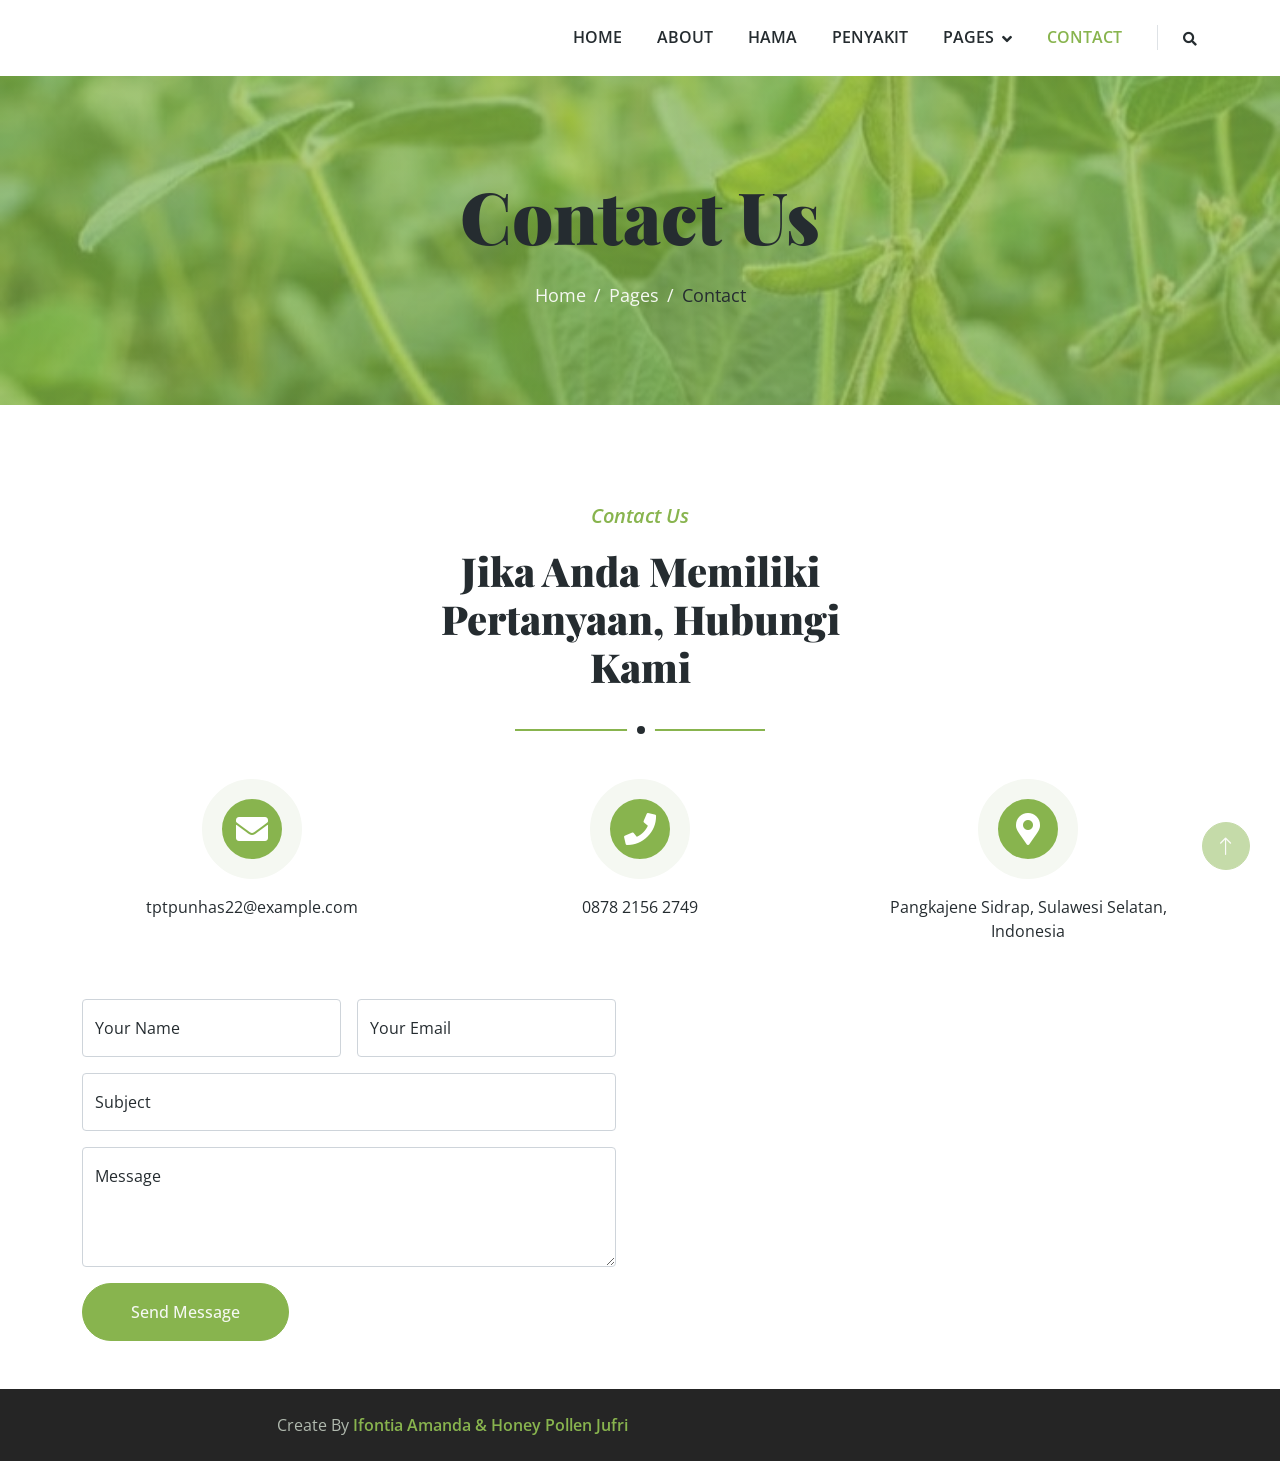
<file: contact.html>
<!DOCTYPE html>
<html lang="en">
  <head>
    <meta charset="utf-8" />
    <title>AgriCulture | Hama dan Penyakit Tanaman Kedelai</title>
    <meta content="width=device-width, initial-scale=1.0" name="viewport" />
    <meta content="" name="keywords" />
    <meta content="" name="description" />

    <!-- Favicon -->
    <link href="img/favicon.ico" rel="icon" />

    <!-- Google Web Fonts -->
    <link rel="preconnect" href="https://fonts.googleapis.com" />
    <link rel="preconnect" href="https://fonts.gstatic.com" crossorigin />
    <link href="https://fonts.googleapis.com/css2?family=Open+Sans:wght@400;600&family=Playfair+Display:wght@700;900&display=swap" rel="stylesheet" />

    <!-- Icon Font Stylesheet -->
    <link href="https://cdnjs.cloudflare.com/ajax/libs/font-awesome/5.10.0/css/all.min.css" rel="stylesheet" />
    <link href="https://cdn.jsdelivr.net/npm/bootstrap-icons@1.4.1/font/bootstrap-icons.css" rel="stylesheet" />

    <!-- Libraries Stylesheet -->
    <link href="lib/animate/animate.min.css" rel="stylesheet" />
    <link href="lib/owlcarousel/assets/owl.carousel.min.css" rel="stylesheet" />

    <!-- Customized Bootstrap Stylesheet -->
    <link href="css/bootstrap.min.css" rel="stylesheet" />

    <!-- Template Stylesheet -->
    <link href="css/style.css" rel="stylesheet" />
  </head>

  <body>
    <!-- Spinner Start -->
    <div id="spinner" class="show bg-white position-fixed translate-middle w-100 vh-100 top-50 start-50 d-flex align-items-center justify-content-center">
      <div class="spinner-border text-primary" role="status" style="width: 3rem; height: 3rem"></div>
    </div>
    <!-- Spinner End -->

    <!-- Navbar Start -->
    <div class="container-fluid bg-white sticky-top">
      <div class="container">
        <nav class="navbar navbar-expand-lg bg-white navbar-light py-2 py-lg-0">
          <a href="index.html" class="navbar-brand"> </a>
          <button type="button" class="navbar-toggler ms-auto me-0" data-bs-toggle="collapse" data-bs-target="#navbarCollapse">
            <span class="navbar-toggler-icon"></span>
          </button>
          <div class="collapse navbar-collapse" id="navbarCollapse">
            <div class="navbar-nav ms-auto">
              <a href="index.html" class="nav-item nav-link">Home</a>
              <a href="about.html" class="nav-item nav-link">About</a>
              <a href="hama.html" class="nav-item nav-link">Hama</a>
              <a href="penyakit.html" class="nav-item nav-link">Penyakit</a>
              <div class="nav-item dropdown">
                <a href="#" class="nav-link dropdown-toggle" data-bs-toggle="dropdown">Pages</a>
                <div class="dropdown-menu bg-light rounded-0 m-0">
                  <a href="pengendalian hama.html" class="dropdown-item">Pengendalian Hama</a>
                  <a href="Pengendalian Penyakit.html" class="dropdown-item">Pengendalian Penyakit</a>
                </div>
              </div>
              <a href="contact.html" class="nav-item nav-link active">Contact</a>
            </div>
            <div class="border-start ps-4 d-none d-lg-block">
              <button type="button" class="btn btn-sm p-0"><i class="fa fa-search"></i></button>
            </div>
          </div>
        </nav>
      </div>
    </div>
    <!-- Navbar End -->

    <!-- Page Header Start -->
    <div class="container-fluid page-header py-5 mb-5 wow fadeIn" data-wow-delay="0.1s">
      <div class="container text-center py-5">
        <h1 class="display-2 text-dark mb-4 animated slideInDown">Contact Us</h1>
        <nav aria-label="breadcrumb animated slideInDown">
          <ol class="breadcrumb justify-content-center mb-0">
            <li class="breadcrumb-item"><a href="#">Home</a></li>
            <li class="breadcrumb-item"><a href="#">Pages</a></li>
            <li class="breadcrumb-item text-dark" aria-current="page">Contact</li>
          </ol>
        </nav>
      </div>
    </div>
    <!-- Page Header End -->

    <!-- Contact Start -->
    <div class="container-xxl contact py-5">
      <div class="container">
        <div class="section-title text-center mx-auto wow fadeInUp" data-wow-delay="0.1s" style="max-width: 500px">
          <p class="fs-5 fw-medium fst-italic text-primary">Contact Us</p>
          <h1 class="display-6">Jika Anda Memiliki Pertanyaan, Hubungi Kami</h1>
        </div>
        <div class="row g-5 mb-5">
          <div class="col-md-4 text-center wow fadeInUp" data-wow-delay="0.3s">
            <div class="btn-square mx-auto mb-3">
              <i class="fa fa-envelope fa-2x text-white"></i>
            </div>
            <p class="mb-2">tptpunhas22@example.com</p>
          </div>
          <div class="col-md-4 text-center wow fadeInUp" data-wow-delay="0.4s">
            <div class="btn-square mx-auto mb-3">
              <i class="fa fa-phone fa-2x text-white"></i>
            </div>
            <p class="mb-2">0878 2156 2749</p>
          </div>
          <div class="col-md-4 text-center wow fadeInUp" data-wow-delay="0.5s">
            <div class="btn-square mx-auto mb-3">
              <i class="fa fa-map-marker-alt fa-2x text-white"></i>
            </div>
            <p class="mb-2">Pangkajene Sidrap, Sulawesi Selatan, Indonesia</p>
          </div>
        </div>
        <div class="row g-5">
          <div class="col-lg-6 wow fadeInUp" data-wow-delay="0.1s">
            <form>
              <div class="row g-3">
                <div class="col-md-6">
                  <div class="form-floating">
                    <input type="text" class="form-control" id="name" placeholder="Your Name" />
                    <label for="name">Your Name</label>
                  </div>
                </div>
                <div class="col-md-6">
                  <div class="form-floating">
                    <input type="email" class="form-control" id="email" placeholder="Your Email" />
                    <label for="email">Your Email</label>
                  </div>
                </div>
                <div class="col-12">
                  <div class="form-floating">
                    <input type="text" class="form-control" id="subject" placeholder="Subject" />
                    <label for="subject">Subject</label>
                  </div>
                </div>
                <div class="col-12">
                  <div class="form-floating">
                    <textarea class="form-control" placeholder="Leave a message here" id="message" style="height: 120px"></textarea>
                    <label for="message">Message</label>
                  </div>
                </div>
                <div class="col-12">
                  <button class="btn btn-primary rounded-pill py-3 px-5" type="submit">Send Message</button>
                </div>
              </div>
            </form>
          </div>
        </div>
      </div>
    </div>
    <!-- Contact End -->

    <!-- Copyright Start -->
    <div class="container-fluid copyright py-4">
      <div class="container">
        <div class="row">
          <div class="col-md-6 text-center text-md-end">
            <!--/*** This template is free as long as you keep the footer author’s credit link/attribution link/backlink. If you'd like to use the template without the footer author’s credit link/attribution link/backlink, you can purchase the Credit Removal License from "https://htmlcodex.com/credit-removal". Thank you for your support. ***/-->
            Create By <a class="fw-medium" href="">Ifontia Amanda & Honey Pollen Jufri</a>
          </div>
        </div>
      </div>
    </div>
    <!-- Copyright End -->

    <!-- Back to Top -->
    <a href="#" class="btn btn-lg btn-primary btn-lg-square rounded-circle back-to-top"><i class="bi bi-arrow-up"></i></a>

    <!-- JavaScript Libraries -->
    <script src="https://ajax.googleapis.com/ajax/libs/jquery/3.6.1/jquery.min.js"></script>
    <script src="https://cdn.jsdelivr.net/npm/bootstrap@5.0.0/dist/js/bootstrap.bundle.min.js"></script>
    <script src="lib/wow/wow.min.js"></script>
    <script src="lib/easing/easing.min.js"></script>
    <script src="lib/waypoints/waypoints.min.js"></script>
    <script src="lib/owlcarousel/owl.carousel.min.js"></script>

    <!-- Template Javascript -->
    <script src="js/main.js"></script>
  </body>
</html>
</file>
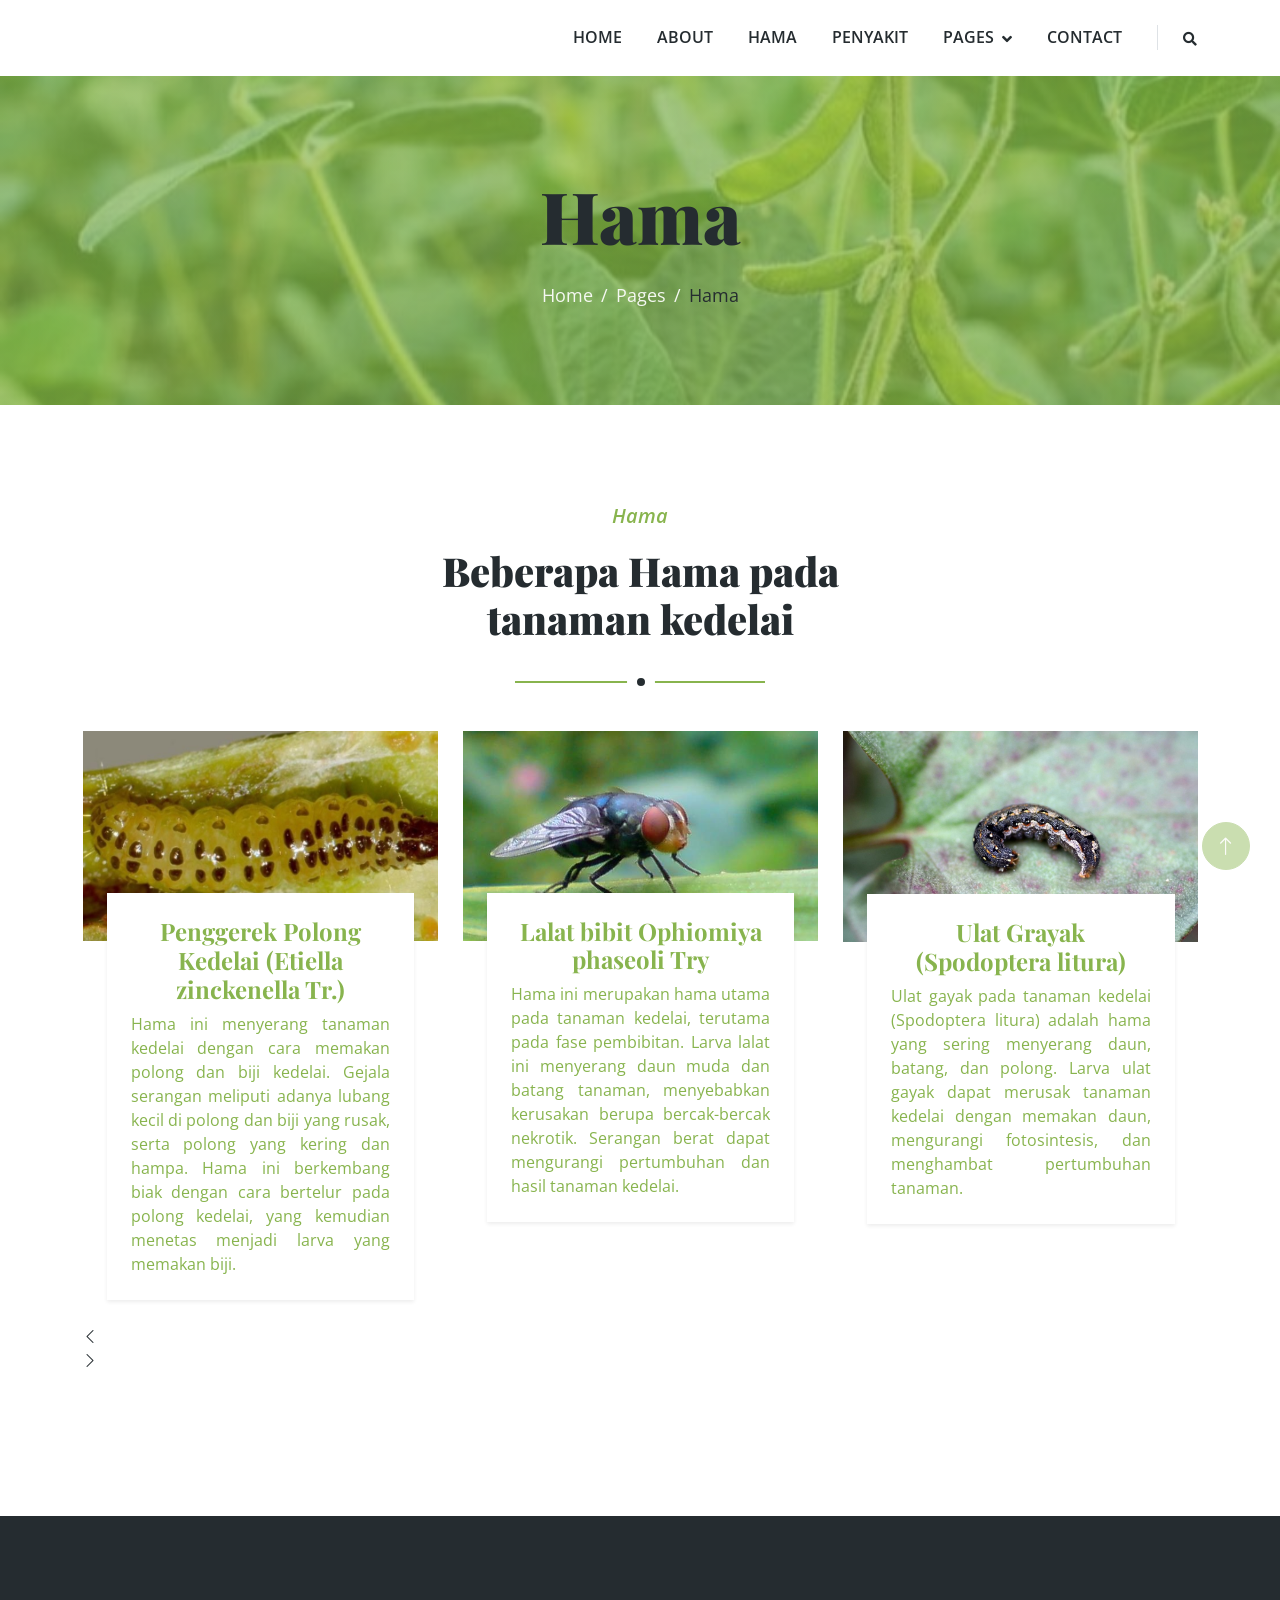
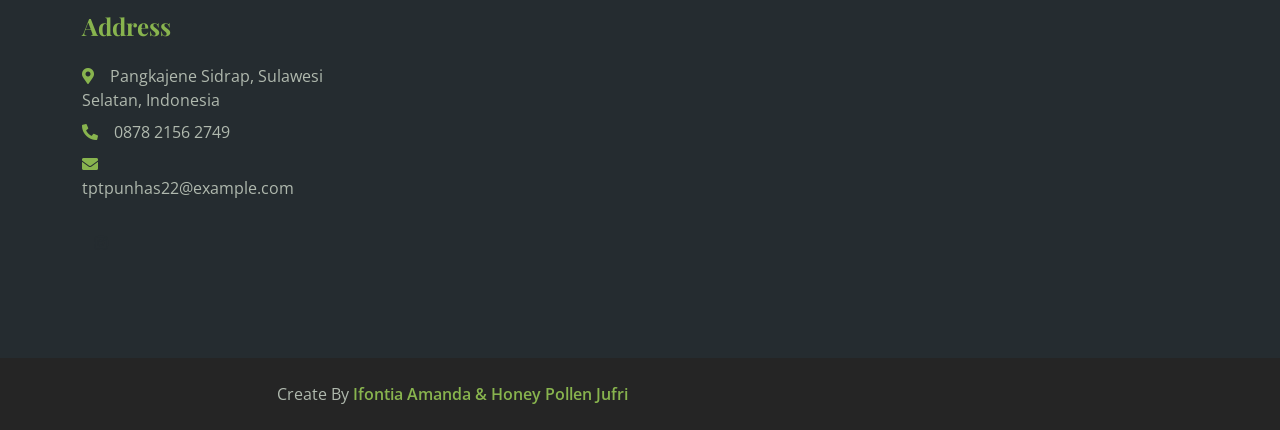
<file: hama.html>
<!DOCTYPE html>
<html lang="en">
  <head>
    <meta charset="utf-8" />
    <title>AgriCulture | Hama dan Penyakit Tanaman Kedelai</title>
    <meta content="width=device-width, initial-scale=1.0" name="viewport" />
    <meta content="" name="keywords" />
    <meta content="" name="description" />

    <!-- Favicon -->
    <link href="img/favicon.ico" rel="icon" />

    <!-- Google Web Fonts -->
    <link rel="preconnect" href="https://fonts.googleapis.com" />
    <link rel="preconnect" href="https://fonts.gstatic.com" crossorigin />
    <link href="https://fonts.googleapis.com/css2?family=Open+Sans:wght@400;600&family=Playfair+Display:wght@700;900&display=swap" rel="stylesheet" />

    <!-- Icon Font Stylesheet -->
    <link href="https://cdnjs.cloudflare.com/ajax/libs/font-awesome/5.10.0/css/all.min.css" rel="stylesheet" />
    <link href="https://cdn.jsdelivr.net/npm/bootstrap-icons@1.4.1/font/bootstrap-icons.css" rel="stylesheet" />

    <!-- Libraries Stylesheet -->
    <link href="lib/animate/animate.min.css" rel="stylesheet" />
    <link href="lib/owlcarousel/assets/owl.carousel.min.css" rel="stylesheet" />

    <!-- Customized Bootstrap Stylesheet -->
    <link href="css/bootstrap.min.css" rel="stylesheet" />

    <!-- Template Stylesheet -->
    <link href="css/style.css" rel="stylesheet" />
  </head>

  <body>
    <!-- Spinner Start -->
    <div id="spinner" class="show bg-white position-fixed translate-middle w-100 vh-100 top-50 start-50 d-flex align-items-center justify-content-center">
      <div class="spinner-border text-primary" role="status" style="width: 3rem; height: 3rem"></div>
    </div>
    <!-- Spinner End -->

    <!-- Navbar Start -->
    <div class="container-fluid bg-white sticky-top">
      <div class="container">
        <nav class="navbar navbar-expand-lg bg-white navbar-light py-2 py-lg-0">
          <button type="button" class="navbar-toggler ms-auto me-0" data-bs-toggle="collapse" data-bs-target="#navbarCollapse">
            <span class="navbar-toggler-icon"></span>
          </button>
          <div class="collapse navbar-collapse" id="navbarCollapse">
            <div class="navbar-nav ms-auto">
              <a href="index.html" class="nav-item nav-link">Home</a>
              <a href="about.html" class="nav-item nav-link">About</a>
              <a href="hama.html" class="nav-item nav-link">Hama</a>
              <a href="penyakit.html" class="nav-item nav-link">Penyakit</a>
              <div class="nav-item dropdown">
                <a href="#" class="nav-link dropdown-toggle" data-bs-toggle="dropdown">Pages</a>
                <div class="dropdown-menu bg-light rounded-0 m-0">
                  <a href="pengendalian hama.html" class="dropdown-item">Pengendalian Hama</a>
                  <a href="Pengendalian Penyakit.html" class="dropdown-item">Pengendalian Penyakit</a>
                </div>
              </div>
              <a href="contact.html" class="nav-item nav-link">Contact</a>
            </div>
            <div class="border-start ps-4 d-none d-lg-block">
              <button type="button" class="btn btn-sm p-0"><i class="fa fa-search"></i></button>
            </div>
          </div>
        </nav>
      </div>
    </div>
    <!-- Navbar End -->

    <!-- Page Header Start -->
    <div class="container-fluid page-header py-5 wow fadeIn" data-wow-delay="0.1s">
      <div class="container text-center py-5">
        <h1 class="display-2 text-dark mb-4 animated slideInDown">Hama</h1>
        <nav aria-label="breadcrumb animated slideInDown">
          <ol class="breadcrumb justify-content-center mb-0">
            <li class="breadcrumb-item"><a href="#">Home</a></li>
            <li class="breadcrumb-item"><a href="#">Pages</a></li>
            <li class="breadcrumb-item text-dark" aria-current="page">Hama</li>
          </ol>
        </nav>
      </div>
    </div>
    <!-- Page Header End -->

    <!-- Hama Start -->
    <div class="container-fluid product py-5">
      <div class="container py-5">
        <div class="section-title text-center mx-auto wow fadeInUp" data-wow-delay="0.1s" style="max-width: 500px">
          <p class="fs-5 fw-medium fst-italic text-primary">Hama</p>
          <h1 class="display-6">Beberapa Hama pada tanaman kedelai</h1>
        </div>
        <div class="owl-carousel product-carousel wow fadeInUp" data-wow-delay="0.5s">
          <a href="" class="d-block product-item rounded">
            <img src="img/Hama_1.png" alt="" />
            <div class="bg-white shadow-sm text-center p-4 position-relative mt-n5 mx-4">
              <h4 class="text-primary">Lalat bibit Ophiomiya phaseoli Try</h4>
              <span style="display : block; text-align: justify">Hama ini merupakan hama utama pada tanaman kedelai, terutama pada fase pembibitan. Larva lalat ini menyerang daun muda dan batang tanaman, menyebabkan kerusakan berupa bercak-bercak nekrotik. Serangan berat dapat mengurangi pertumbuhan dan hasil tanaman kedelai.</span>
            </div>
          <a href="" class="d-block product-item rounded">
            <img src="img/Hama_2.jpg" alt="" />
            <div class="bg-white shadow-sm text-center p-4 position-relative mt-n5 mx-4">
              <h4 class="text-primary">Ulat Grayak (Spodoptera litura) </h4>
              <span style="display : block; text-align: justify">
                Ulat gayak pada tanaman kedelai (Spodoptera litura) adalah hama yang sering menyerang daun, batang, dan polong. Larva ulat gayak dapat merusak tanaman kedelai dengan memakan daun, mengurangi fotosintesis, dan menghambat pertumbuhan tanaman.</span>
            </div>
          </a>
          <a href="" class="d-block product-item rounded">
            <img src="img/Hama_3.jpg" alt="" />
            <div class="bg-white shadow-sm text-center p-4 position-relative mt-n5 mx-4">
              <h4 class="text-primary">Penggulung Daun (Lamprosema indicata F.)</h4>
              <span style="display : block; text-align: justify">hama ini merupakan hama tanaman kedelai yang menyebabkan kerusakan dengan cara menggulung dan memakannya. Larva ulat ini berkembang biak di dalam gulungan daun, sehingga menbuat daun tidak dapat berfungsi optimal. Gejala serangan meliputi daun yang menggulung, berlubang, dan menguning.</span>
            </div>
          </a>
          <a href="" class="d-block product-item rounded">
            <img src="img/Hama_4.jpg" alt="" />
            <div class="bg-white shadow-sm text-center p-4 position-relative mt-n5 mx-4">
              <h4 class="text-primary">Penggerek Polong Kedelai (Etiella zinckenella Tr.)</h4>
              <span style="display : block; text-align: justify">
              Hama ini menyerang tanaman kedelai dengan cara memakan polong dan biji kedelai. Gejala serangan meliputi adanya lubang kecil di polong dan biji yang rusak, serta polong yang kering dan hampa. Hama ini berkembang biak dengan cara bertelur pada polong kedelai, yang kemudian menetas menjadi larva yang memakan biji.</span>
            </div>
          </a>
        </div>
      </div>
    </div>
    <!-- Hama End -->

    <!-- Footer Start -->
    <div class="container-fluid bg-dark footer mt-5 py-5 wow fadeIn" data-wow-delay="0.1s">
      <div class="container py-5">
          <div class="row g-5">
              <div class="col-lg-3 col-md-6">
                  <h4 class="text-primary mb-4">Address</h4>
                  <p class="mb-2"><i class="fa fa-map-marker-alt text-primary me-3"></i>Pangkajene Sidrap, Sulawesi Selatan, Indonesia</p>
                  <p class="mb-2"><i class="fa fa-phone-alt text-primary me-3"></i>0878 2156 2749</p>
                  <p class="mb-2"><i class="fa fa-envelope text-primary me-3"></i>tptpunhas22@example.com</p>
                  <div class="d-flex pt-3">
                      <a class="btn btn-square btn-outline-body me-1" href="https://www.instagram.com/getreide.22"><i class="fab fa-instagram"></i></a>
                  </div>
              </div>
          </div>
      </div>
  </div>
  <!-- Footer End -->

    <!-- Copyright Start -->
    <div class="container-fluid copyright py-4">
      <div class="container">
        <div class="row">
          <div class="col-md-6 text-center text-md-end">
            <!--/*** This template is free as long as you keep the footer author’s credit link/attribution link/backlink. If you'd like to use the template without the footer author’s credit link/attribution link/backlink, you can purchase the Credit Removal License from "https://htmlcodex.com/credit-removal". Thank you for your support. ***/-->
            Create By <a class="fw-medium" href="">Ifontia Amanda & Honey Pollen Jufri</a> 
          </div>
        </div>
      </div>
    </div>
    <!-- Copyright End -->

    <!-- Back to Top -->
    <a href="#" class="btn btn-lg btn-primary btn-lg-square rounded-circle back-to-top"><i class="bi bi-arrow-up"></i></a>

    <!-- JavaScript Libraries -->
    <script src="https://ajax.googleapis.com/ajax/libs/jquery/3.6.1/jquery.min.js"></script>
    <script src="https://cdn.jsdelivr.net/npm/bootstrap@5.0.0/dist/js/bootstrap.bundle.min.js"></script>
    <script src="lib/wow/wow.min.js"></script>
    <script src="lib/easing/easing.min.js"></script>
    <script src="lib/waypoints/waypoints.min.js"></script>
    <script src="lib/owlcarousel/owl.carousel.min.js"></script>

    <!-- Template Javascript -->
    <script src="js/main.js"></script>
  </body>
</html>
</file>
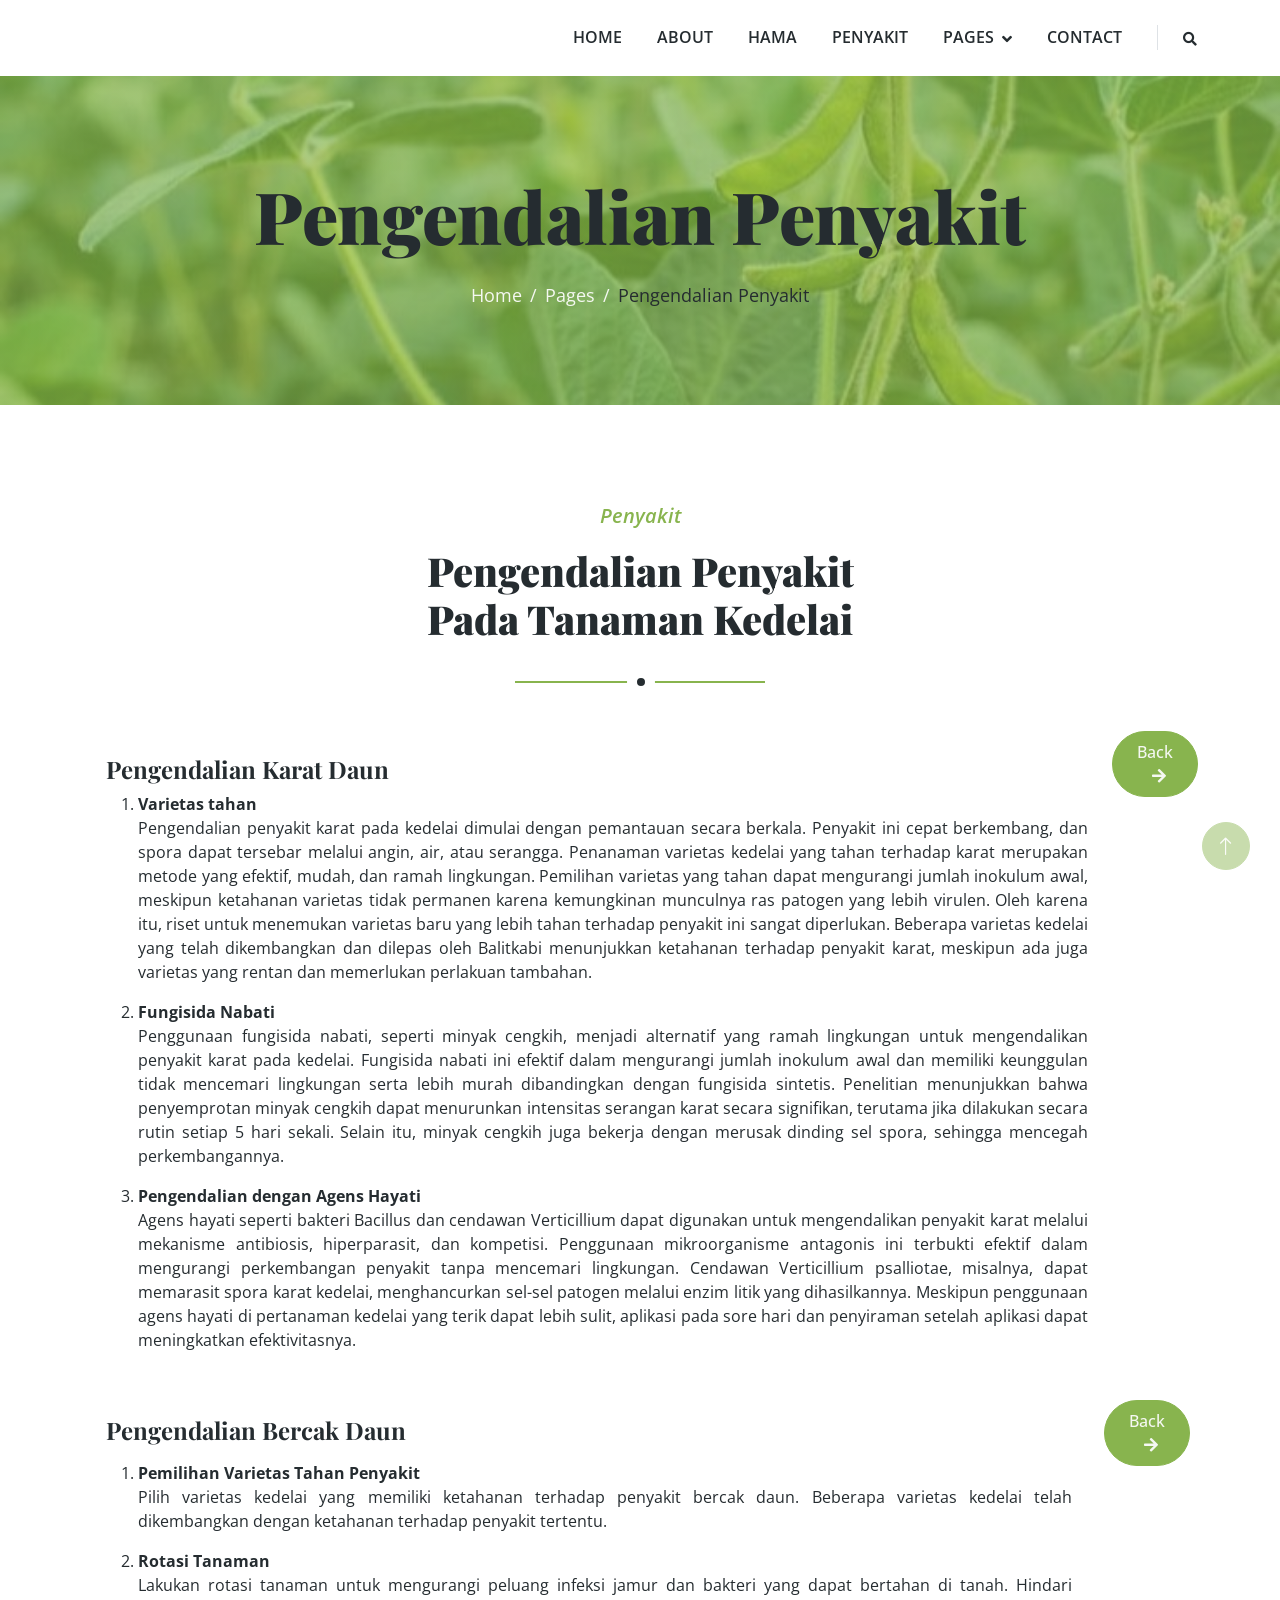
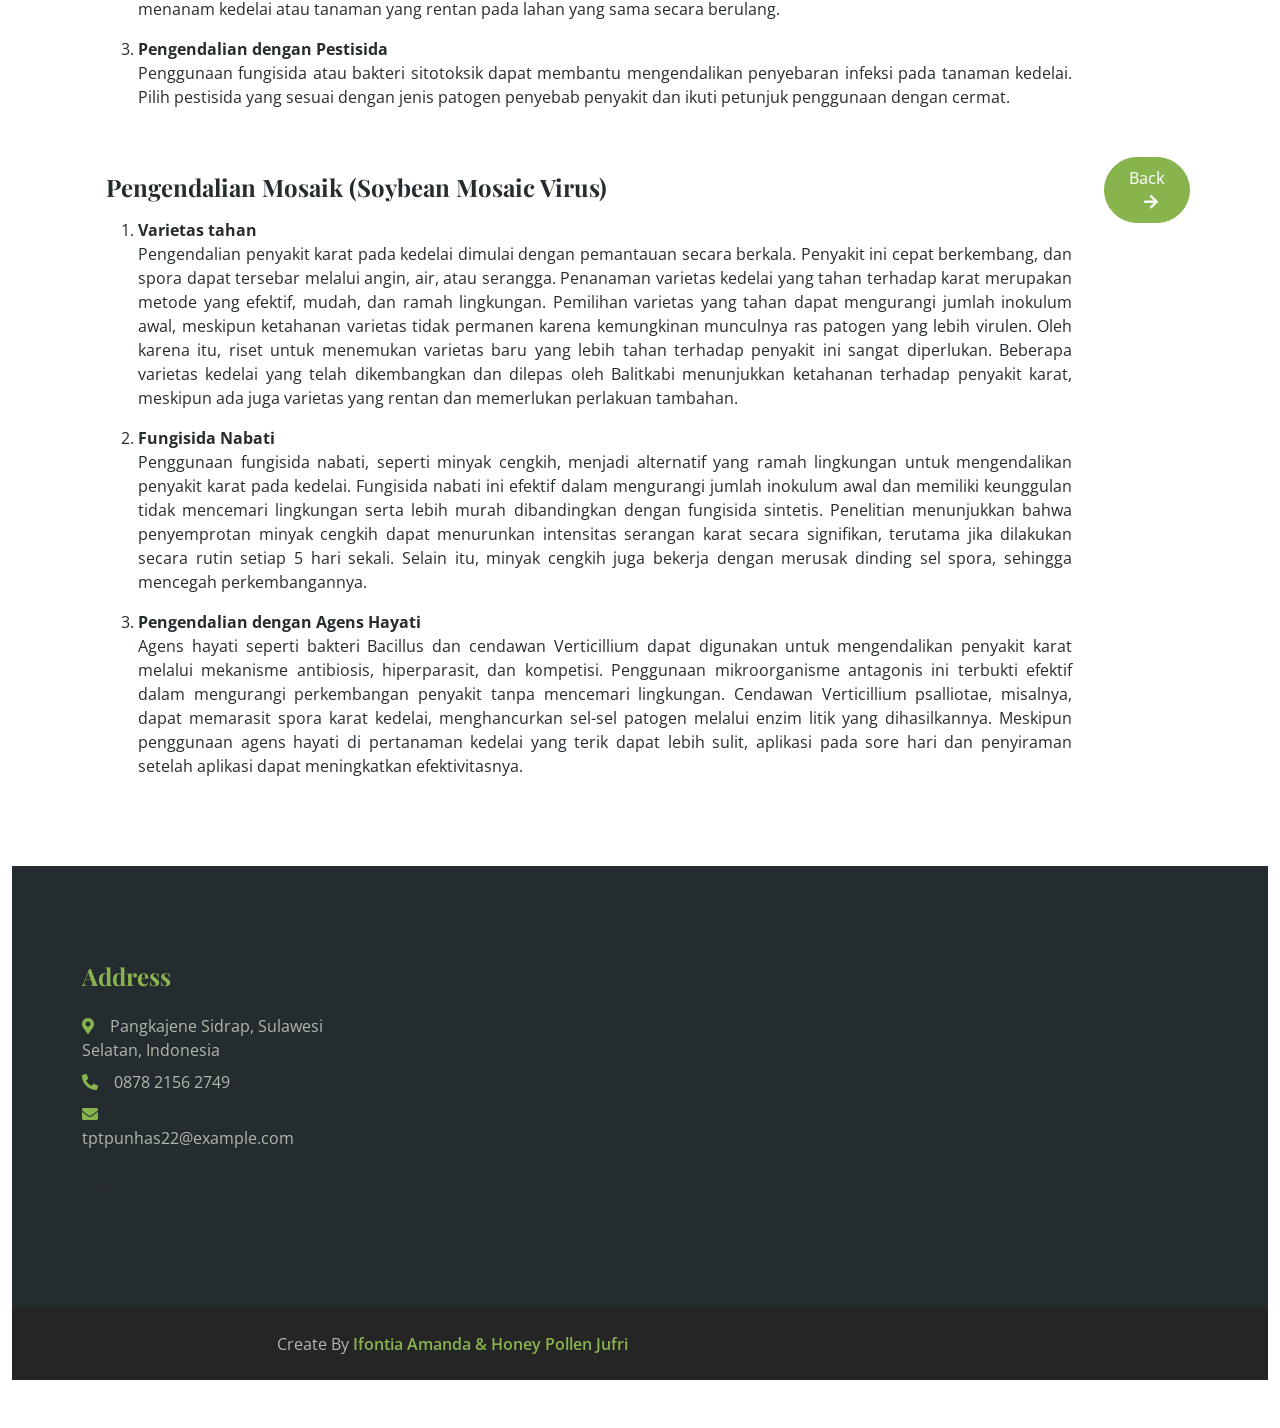
<file: Pengendalian Penyakit.html>
<!DOCTYPE html>
<html lang="en">
  <head>
    <meta charset="utf-8" />
    <title>AgriCulture | Hama dan Penyakit Tanaman Kedelai</title>
    <meta content="width=device-width, initial-scale=1.0" name="viewport" />
    <meta content="" name="keywords" />
    <meta content="" name="description" />

    <!-- Favicon -->
    <link href="img/favicon.ico" rel="icon" />

    <!-- Google Web Fonts -->
    <link rel="preconnect" href="https://fonts.googleapis.com" />
    <link rel="preconnect" href="https://fonts.gstatic.com" crossorigin />
    <link href="https://fonts.googleapis.com/css2?family=Open+Sans:wght@400;600&family=Playfair+Display:wght@700;900&display=swap" rel="stylesheet" />

    <!-- Icon Font Stylesheet -->
    <link href="https://cdnjs.cloudflare.com/ajax/libs/font-awesome/5.10.0/css/all.min.css" rel="stylesheet" />
    <link href="https://cdn.jsdelivr.net/npm/bootstrap-icons@1.4.1/font/bootstrap-icons.css" rel="stylesheet" />

    <!-- Libraries Stylesheet -->
    <link href="lib/animate/animate.min.css" rel="stylesheet" />
    <link href="lib/owlcarousel/assets/owl.carousel.min.css" rel="stylesheet" />

    <!-- Customized Bootstrap Stylesheet -->
    <link href="css/bootstrap.min.css" rel="stylesheet" />

    <!-- Template Stylesheet -->
    <link href="css/style.css" rel="stylesheet" />
  </head>

  <body>
    <!-- Spinner Start -->
    <div id="spinner" class="show bg-white position-fixed translate-middle w-100 vh-100 top-50 start-50 d-flex align-items-center justify-content-center">
      <div class="spinner-border text-primary" role="status" style="width: 3rem; height: 3rem"></div>
    </div>
    <!-- Spinner End -->

    <!-- Navbar Start -->
    <div class="container-fluid bg-white sticky-top">
      <div class="container">
        <nav class="navbar navbar-expand-lg bg-white navbar-light py-2 py-lg-0">
          <a href="index.html" class="navbar-brand"> </a>
          <button type="button" class="navbar-toggler ms-auto me-0" data-bs-toggle="collapse" data-bs-target="#navbarCollapse">
            <span class="navbar-toggler-icon"></span>
          </button>
          <div class="collapse navbar-collapse" id="navbarCollapse">
            <div class="navbar-nav ms-auto">
              <a href="index.html" class="nav-item nav-link">Home</a>
              <a href="about.html" class="nav-item nav-link">About</a>
              <a href="hama.html" class="nav-item nav-link">Hama</a>
              <a href="penyakit.html" class="nav-item nav-link">Penyakit</a>
              <div class="nav-item dropdown">
                <a href="#" class="nav-link dropdown-toggle" data-bs-toggle="dropdown">Pages</a>
                <div class="dropdown-menu bg-light rounded-0 m-0">
                  <a href="pengendalian hama.html" class="dropdown-item">Pengendalian Hama</a>
                  <a href="Pengendalian Penyakit.html" class="dropdown-item">Pengendalian Penyakit</a>
                </div>
              </div>
              <a href="contact.html" class="nav-item nav-link">Contact</a>
            </div>
            <div class="border-start ps-4 d-none d-lg-block">
              <button type="button" class="btn btn-sm p-0"><i class="fa fa-search"></i></button>
            </div>
          </div>
        </nav>
      </div>
    </div>
    <!-- Navbar End -->

    <!-- Page Header Start -->
    <div class="container-fluid page-header py-5 mb-5 wow fadeIn" data-wow-delay="0.1s">
      <div class="container text-center py-5">
        <h1 class="display-2 text-dark mb-4 animated slideInDown">Pengendalian Penyakit</h1>
        <nav aria-label="breadcrumb animated slideInDown">
          <ol class="breadcrumb justify-content-center mb-0">
            <li class="breadcrumb-item"><a href="#">Home</a></li>
            <li class="breadcrumb-item"><a href="#">Pages</a></li>
            <li class="breadcrumb-item text-dark" aria-current="page">Pengendalian Penyakit</li>
          </ol>
        </nav>
      </div>
    </div>
    <!-- Page Header End -->

    <!-- Pengendalian Penyakit Start -->
    <div class="container-xxl py-5">
      <div class="container">
        <div class="section-title text-center mx-auto wow fadeInUp" data-wow-delay="0.1s" style="max-width: 500px">
          <p class="fs-5 fw-medium fst-italic text-primary">Penyakit</p>
          <h1 class="display-6">Pengendalian Penyakit Pada Tanaman Kedelai</h1>
        </div>
        <div class="row g-4">
          <div class="col-lg-12 col-md-12 wow fadeInUp" data-wow-delay="0.1s">
            <div class="store-item position-relative d-flex align-intems-center justify-content-between">
              <div class="p-4">
                <h4>Pengendalian Karat Daun</h4>
                <ol style="text-align: justify">
                  <li>
                    <b>Varietas tahan</b>
                    <p>
                      Pengendalian penyakit karat pada kedelai dimulai dengan pemantauan secara berkala. Penyakit ini cepat berkembang, dan spora dapat tersebar melalui angin, air, atau serangga. Penanaman varietas kedelai yang tahan terhadap
                    karat merupakan metode yang efektif, mudah, dan ramah lingkungan. Pemilihan varietas yang tahan dapat mengurangi jumlah inokulum awal, meskipun ketahanan varietas tidak permanen karena kemungkinan munculnya ras patogen
                    yang lebih virulen. Oleh karena itu, riset untuk menemukan varietas baru yang lebih tahan terhadap penyakit ini sangat diperlukan. Beberapa varietas kedelai yang telah dikembangkan dan dilepas oleh Balitkabi menunjukkan
                    ketahanan terhadap penyakit karat, meskipun ada juga varietas yang rentan dan memerlukan perlakuan tambahan.
                  </p>
                  </li>
                  <li>
                    <b>Fungisida Nabati</b>
                  <p>
                    Penggunaan fungisida nabati, seperti minyak cengkih, menjadi alternatif yang ramah lingkungan untuk mengendalikan penyakit karat pada kedelai. Fungisida nabati ini efektif dalam mengurangi jumlah inokulum awal dan
                    memiliki keunggulan tidak mencemari lingkungan serta lebih murah dibandingkan dengan fungisida sintetis. Penelitian menunjukkan bahwa penyemprotan minyak cengkih dapat menurunkan intensitas serangan karat secara
                    signifikan, terutama jika dilakukan secara rutin setiap 5 hari sekali. Selain itu, minyak cengkih juga bekerja dengan merusak dinding sel spora, sehingga mencegah perkembangannya.
                  </p>
                  </li>
                  <li>
                    <b>Pengendalian dengan Agens Hayati</b>
                  <p>
                    Agens hayati seperti bakteri Bacillus dan cendawan Verticillium dapat digunakan untuk mengendalikan penyakit karat melalui mekanisme antibiosis, hiperparasit, dan kompetisi. Penggunaan mikroorganisme antagonis ini
                    terbukti efektif dalam mengurangi perkembangan penyakit tanpa mencemari lingkungan. Cendawan Verticillium psalliotae, misalnya, dapat memarasit spora karat kedelai, menghancurkan sel-sel patogen melalui enzim litik yang
                    dihasilkannya. Meskipun penggunaan agens hayati di pertanaman kedelai yang terik dapat lebih sulit, aplikasi pada sore hari dan penyiraman setelah aplikasi dapat meningkatkan efektivitasnya.
                  </p>
                  </li>
                </ol>
              </div>
              <div class="store-overlay text-center">
              <a href="penyakit.html" class="btn btn-primary rounded-pill py-2 px-4">
                Back<i class="fa fa-arrow-right ms-2"></i></a>
            </div>
          </div>
          <div class="col-lg-12 col-md-12 wow fadeInUp" data-wow-delay="0.3s">
            <div class="store-item position-relative d-flex align-intems-center justify-content-between">
              <div class="p-4">
                <h4 class="mb-3">Pengendalian Bercak Daun</h4>
                <ol style="text-align: justify">
                  <li>
                    <b>Pemilihan Varietas Tahan Penyakit</b>
                    <P>Pilih varietas kedelai yang memiliki ketahanan terhadap penyakit bercak daun. Beberapa varietas kedelai telah dikembangkan dengan ketahanan terhadap penyakit tertentu.</P>
                  </li>
                  <li>
                    <b>Rotasi Tanaman</b>
                    <P>Lakukan rotasi tanaman untuk mengurangi peluang infeksi jamur dan bakteri yang dapat bertahan di tanah. Hindari menanam kedelai atau tanaman yang rentan pada lahan yang sama secara berulang.</P>
                  </li>
                  <li>
                    <b>Pengendalian dengan Pestisida</b>
                    <P>Penggunaan fungisida atau bakteri sitotoksik dapat membantu mengendalikan penyebaran infeksi pada tanaman kedelai. Pilih pestisida yang sesuai dengan jenis patogen penyebab penyakit dan ikuti petunjuk penggunaan dengan
                    cermat.</P>
                  </li>
                </ol>
              </div>
              <div class="store-overlay">
                <a href="penyakit.html" class="btn btn-primary rounded-pill py-2 px-4 m-2">Back<i class="fa fa-arrow-right ms-2"></i></a>
              </div>
            </div>
          </div>
          <div class="col-lg-12 col-md-12 wow fadeInUp" data-wow-delay="0.5s">
            <div class="store-item position-relative d-flex align-intems-center justify-content-between">
              <div class="p-4">
                <h4 class="mb-3">Pengendalian Mosaik (Soybean Mosaic Virus)</h4>
                <ol style="text-align: justify">
                  <li>
                    <b>Varietas tahan</b>
                    <p>Pengendalian penyakit karat pada kedelai dimulai dengan pemantauan secara berkala. Penyakit ini cepat berkembang, dan spora dapat tersebar melalui angin, air, atau serangga. Penanaman varietas kedelai yang tahan terhadap
                    karat merupakan metode yang efektif, mudah, dan ramah lingkungan. Pemilihan varietas yang tahan dapat mengurangi jumlah inokulum awal, meskipun ketahanan varietas tidak permanen karena kemungkinan munculnya ras patogen
                    yang lebih virulen. Oleh karena itu, riset untuk menemukan varietas baru yang lebih tahan terhadap penyakit ini sangat diperlukan. Beberapa varietas kedelai yang telah dikembangkan dan dilepas oleh Balitkabi menunjukkan
                    ketahanan terhadap penyakit karat, meskipun ada juga varietas yang rentan dan memerlukan perlakuan tambahan.</p>
                  </li>

                  <li>
                    <b>Fungisida Nabati</b>
                  <p>Penggunaan fungisida nabati, seperti minyak cengkih, menjadi alternatif yang ramah lingkungan untuk mengendalikan penyakit karat pada kedelai. Fungisida nabati ini efektif dalam mengurangi jumlah inokulum awal dan
                    memiliki keunggulan tidak mencemari lingkungan serta lebih murah dibandingkan dengan fungisida sintetis. Penelitian menunjukkan bahwa penyemprotan minyak cengkih dapat menurunkan intensitas serangan karat secara
                    signifikan, terutama jika dilakukan secara rutin setiap 5 hari sekali. Selain itu, minyak cengkih juga bekerja dengan merusak dinding sel spora, sehingga mencegah perkembangannya.</p>
                  </li>
                  <li>
                    <b>Pengendalian dengan Agens Hayati</b>
                  <p>Agens hayati seperti bakteri Bacillus dan cendawan Verticillium dapat digunakan untuk mengendalikan penyakit karat melalui mekanisme antibiosis, hiperparasit, dan kompetisi. Penggunaan mikroorganisme antagonis ini
                    terbukti efektif dalam mengurangi perkembangan penyakit tanpa mencemari lingkungan. Cendawan Verticillium psalliotae, misalnya, dapat memarasit spora karat kedelai, menghancurkan sel-sel patogen melalui enzim litik yang
                    dihasilkannya. Meskipun penggunaan agens hayati di pertanaman kedelai yang terik dapat lebih sulit, aplikasi pada sore hari dan penyiraman setelah aplikasi dapat meningkatkan efektivitasnya.</p>
                  </li>
                </ol>
              </div>
              <div class="store-overlay">
                <a href="penyakit.html" class="btn btn-primary rounded-pill py-2 px-4 m-2">Back<i class="fa fa-arrow-right ms-2"></i></a>
              </div>
            </div>
          </div>
        </div>
      </div>
    </div>
    <!-- Pengendalian Penyakit End -->

    <!-- Footer Start -->
    <div class="container-fluid bg-dark footer mt-5 py-5 wow fadeIn" data-wow-delay="0.1s">
      <div class="container py-5">
          <div class="row g-5">
              <div class="col-lg-3 col-md-6">
                  <h4 class="text-primary mb-4">Address</h4>
                  <p class="mb-2"><i class="fa fa-map-marker-alt text-primary me-3"></i>Pangkajene Sidrap, Sulawesi Selatan, Indonesia</p>
                  <p class="mb-2"><i class="fa fa-phone-alt text-primary me-3"></i>0878 2156 2749</p>
                  <p class="mb-2"><i class="fa fa-envelope text-primary me-3"></i>tptpunhas22@example.com</p>
                  <div class="d-flex pt-3">
                      <a class="btn btn-square btn-outline-body me-1" href="https://www.instagram.com/getreide.22"><i class="fab fa-instagram"></i></a>
                  </div>
              </div>
          </div>
      </div>
  </div>
    <!-- Footer End -->

    <!-- Copyright Start -->
    <div class="container-fluid copyright py-4">
      <div class="container">
          <div class="row">
              <div class="col-md-6 text-center text-md-end">
                  <!--/*** This template is free as long as you keep the footer author’s credit link/attribution link/backlink. If you'd like to use the template without the footer author’s credit link/attribution link/backlink, you can purchase the Credit Removal License from "https://htmlcodex.com/credit-removal". Thank you for your support. ***/-->
                  Create By <a class="fw-medium" href="">Ifontia Amanda & Honey Pollen Jufri</a> 
              </div>
          </div>
      </div>
  </div>
    <!-- Copyright End -->

    <!-- Back to Top -->
    <a href="#" class="btn btn-lg btn-primary btn-lg-square rounded-circle back-to-top"><i class="bi bi-arrow-up"></i></a>

    <!-- JavaScript Libraries -->
    <script src="https://ajax.googleapis.com/ajax/libs/jquery/3.6.1/jquery.min.js"></script>
    <script src="https://cdn.jsdelivr.net/npm/bootstrap@5.0.0/dist/js/bootstrap.bundle.min.js"></script>
    <script src="lib/wow/wow.min.js"></script>
    <script src="lib/easing/easing.min.js"></script>
    <script src="lib/waypoints/waypoints.min.js"></script>
    <script src="lib/owlcarousel/owl.carousel.min.js"></script>

    <!-- Template Javascript -->
    <script src="js/main.js"></script>
  </body>
</html>
</file>
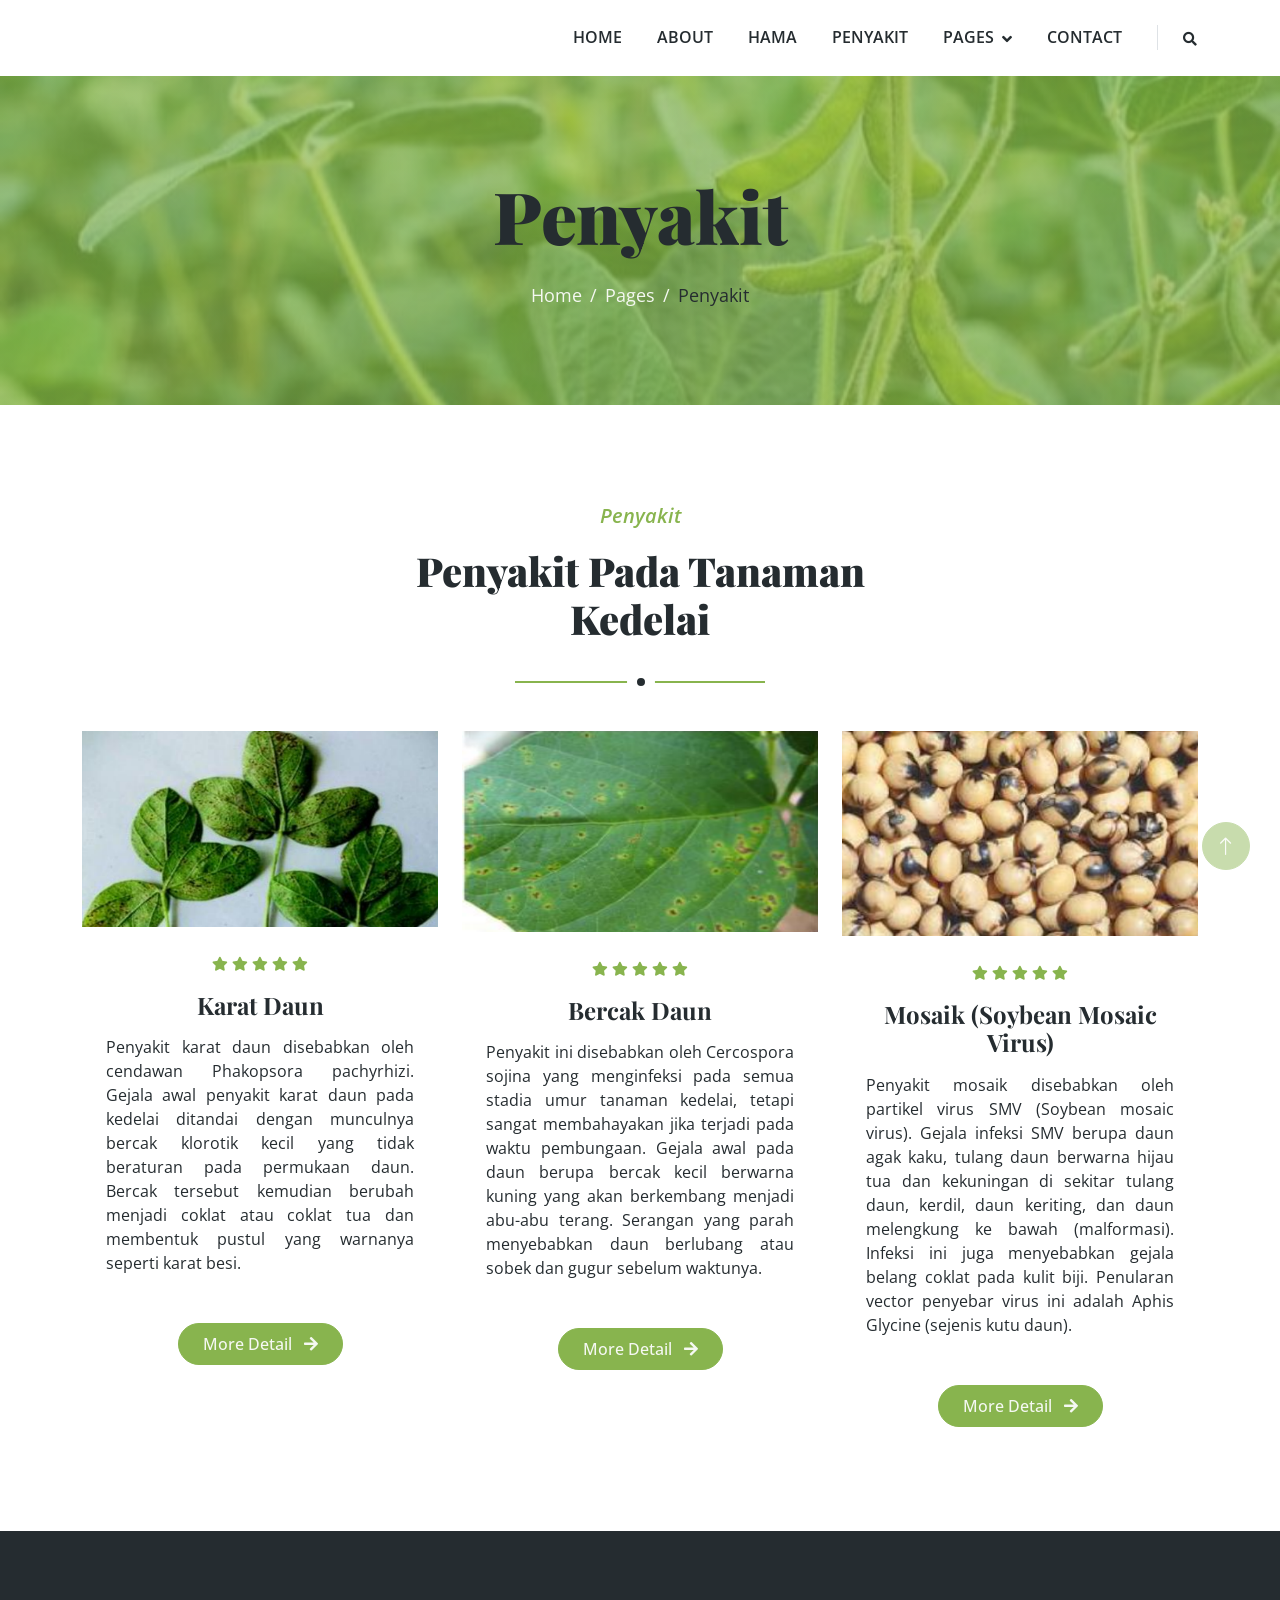
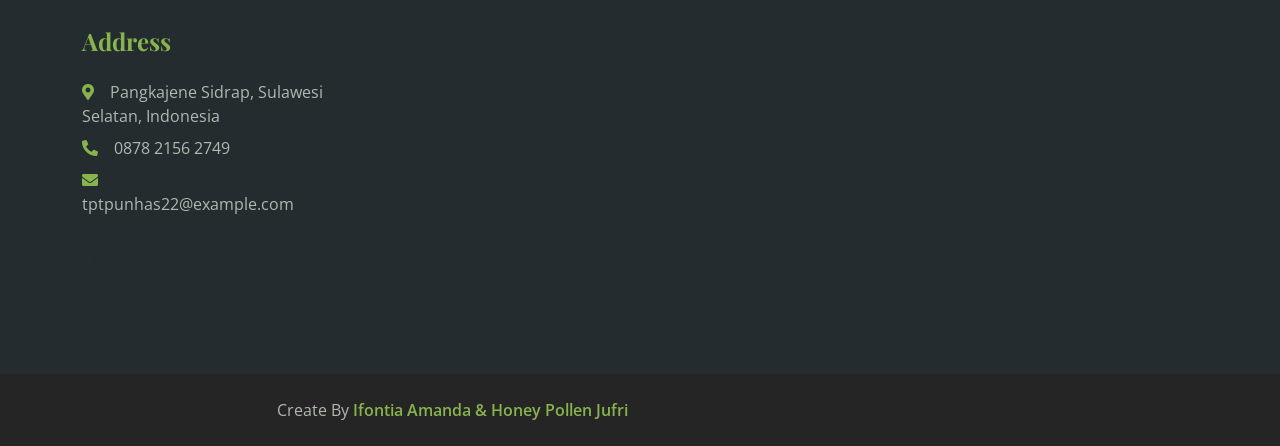
<file: penyakit.html>
<!DOCTYPE html>
<html lang="en">
  <head>
    <meta charset="utf-8" />
    <title>AgriCulture | Hama dan Penyakit Tanaman Kedelai</title>
    <meta content="width=device-width, initial-scale=1.0" name="viewport" />
    <meta content="" name="keywords" />
    <meta content="" name="description" />

    <!-- Favicon -->
    <link href="img/favicon.ico" rel="icon" />

    <!-- Google Web Fonts -->
    <link rel="preconnect" href="https://fonts.googleapis.com" />
    <link rel="preconnect" href="https://fonts.gstatic.com" crossorigin />
    <link href="https://fonts.googleapis.com/css2?family=Open+Sans:wght@400;600&family=Playfair+Display:wght@700;900&display=swap" rel="stylesheet" />

    <!-- Icon Font Stylesheet -->
    <link href="https://cdnjs.cloudflare.com/ajax/libs/font-awesome/5.10.0/css/all.min.css" rel="stylesheet" />
    <link href="https://cdn.jsdelivr.net/npm/bootstrap-icons@1.4.1/font/bootstrap-icons.css" rel="stylesheet" />

    <!-- Libraries Stylesheet -->
    <link href="lib/animate/animate.min.css" rel="stylesheet" />
    <link href="lib/owlcarousel/assets/owl.carousel.min.css" rel="stylesheet" />

    <!-- Customized Bootstrap Stylesheet -->
    <link href="css/bootstrap.min.css" rel="stylesheet" />

    <!-- Template Stylesheet -->
    <link href="css/style.css" rel="stylesheet" />
  </head>

  <body>
    <!-- Spinner Start -->
    <div id="spinner" class="show bg-white position-fixed translate-middle w-100 vh-100 top-50 start-50 d-flex align-items-center justify-content-center">
      <div class="spinner-border text-primary" role="status" style="width: 3rem; height: 3rem"></div>
    </div>
    <!-- Spinner End -->

    <!-- Navbar Start -->
    <div class="container-fluid bg-white sticky-top">
      <div class="container">
        <nav class="navbar navbar-expand-lg bg-white navbar-light py-2 py-lg-0">
          <button type="button" class="navbar-toggler ms-auto me-0" data-bs-toggle="collapse" data-bs-target="#navbarCollapse">
            <span class="navbar-toggler-icon"></span>
          </button>
          <div class="collapse navbar-collapse" id="navbarCollapse">
            <div class="navbar-nav ms-auto">
              <a href="index.html" class="nav-item nav-link">Home</a>
              <a href="about.html" class="nav-item nav-link">About</a>
              <a href="hama.html" class="nav-item nav-link">Hama</a>
              <a href="penyakit.html" class="nav-item nav-link">Penyakit</a>
              <div class="nav-item dropdown">
                <a href="#" class="nav-link dropdown-toggle" data-bs-toggle="dropdown">Pages</a>
                <div class="dropdown-menu bg-light rounded-0 m-0">
                  <a href="pengendalian hama.html" class="dropdown-item">Pengendalian Hama</a>
                  <a href="Pengendalian Penyakit.html" class="dropdown-item">Pengendalian Penyakit</a>
                </div>
              </div>
              <a href="contact.html" class="nav-item nav-link">Contact</a>
            </div>
            <div class="border-start ps-4 d-none d-lg-block">
              <button type="button" class="btn btn-sm p-0"><i class="fa fa-search"></i></button>
            </div>
          </div>
        </nav>
      </div>
    </div>
    <!-- Navbar End -->

    <!-- Page Header Start -->
    <div class="container-fluid page-header py-5 mb-5 wow fadeIn" data-wow-delay="0.1s">
      <div class="container text-center py-5">
        <h1 class="display-2 text-dark mb-4 animated slideInDown">Penyakit</h1>
        <nav aria-label="breadcrumb animated slideInDown">
          <ol class="breadcrumb justify-content-center mb-0">
            <li class="breadcrumb-item"><a href="#">Home</a></li>
            <li class="breadcrumb-item"><a href="#">Pages</a></li>
            <li class="breadcrumb-item text-dark" aria-current="page">Penyakit</li>
          </ol>
        </nav>
      </div>
    </div>
    <!-- Page Header End -->

    <!-- Penyakit Start -->
    <div class="container-xxl py-5">
      <div class="container">
        <div class="section-title text-center mx-auto wow fadeInUp" data-wow-delay="0.1s" style="max-width: 500px">
          <p class="fs-5 fw-medium fst-italic text-primary">Penyakit</p>
          <h1 class="display-6">Penyakit Pada Tanaman Kedelai</h1>
        </div>
        <div class="row g-4">
          <div class="col-lg-4 col-md-6 wow fadeInUp" data-wow-delay="0.1s">
            <div class="store-item position-relative text-center">
              <img class="img-fluid" src="img/Penyakit_1.png" alt="" />
              <div class="p-4">
                <div class="text-center mb-3">
                  <small class="fa fa-star text-primary"></small>
                  <small class="fa fa-star text-primary"></small>
                  <small class="fa fa-star text-primary"></small>
                  <small class="fa fa-star text-primary"></small>
                  <small class="fa fa-star text-primary"></small>
                </div>
                <h4 class="mb-3">Karat Daun</h4>
                <p style="text-align: justify">
                  Penyakit karat daun disebabkan oleh cendawan Phakopsora pachyrhizi. Gejala awal penyakit karat daun pada kedelai ditandai dengan munculnya bercak klorotik kecil yang tidak beraturan pada permukaan daun. Bercak tersebut
                  kemudian berubah menjadi coklat atau coklat tua dan membentuk pustul yang warnanya seperti karat besi.
                </p>
              </div>
              <div class="store-overlay">
                <a href="Pengendalian Penyakit.html" class="btn btn-primary rounded-pill py-2 px-4 m-2">More Detail <i class="fa fa-arrow-right ms-2"></i></a>
              </div>
            </div>
          </div>
          <div class="col-lg-4 col-md-6 wow fadeInUp" data-wow-delay="0.3s">
            <div class="store-item position-relative text-center">
              <img class="img-fluid" src="img/Penyakit_2.png" alt="" />
              <div class="p-4">
                <div class="text-center mb-3">
                  <small class="fa fa-star text-primary"></small>
                  <small class="fa fa-star text-primary"></small>
                  <small class="fa fa-star text-primary"></small>
                  <small class="fa fa-star text-primary"></small>
                  <small class="fa fa-star text-primary"></small>
                </div>
                <h4 class="mb-3">Bercak Daun</h4>
                <p style="text-align: justify">
                  Penyakit ini disebabkan oleh Cercospora sojina yang menginfeksi pada semua stadia umur tanaman kedelai, tetapi sangat membahayakan jika terjadi pada waktu pembungaan. Gejala awal pada daun berupa bercak kecil berwarna
                  kuning yang akan berkembang menjadi abu-abu terang. Serangan yang parah menyebabkan daun berlubang atau sobek dan gugur sebelum waktunya.
                </p>
              </div>
              <div class="store-overlay">
                <a href="Pengendalian Penyakit.html" class="btn btn-primary rounded-pill py-2 px-4 m-2">More Detail <i class="fa fa-arrow-right ms-2"></i></a>
              </div>
            </div>
          </div>
          <div class="col-lg-4 col-md-6 wow fadeInUp" data-wow-delay="0.5s">
            <div class="store-item position-relative text-center">
              <img class="img-fluid" src="img/Penyakit_3.png" alt="" />
              <div class="p-4">
                <div class="text-center mb-3">
                  <small class="fa fa-star text-primary"></small>
                  <small class="fa fa-star text-primary"></small>
                  <small class="fa fa-star text-primary"></small>
                  <small class="fa fa-star text-primary"></small>
                  <small class="fa fa-star text-primary"></small>
                </div>
                <h4 class="mb-3">Mosaik (Soybean Mosaic Virus)</h4>
                <p style="text-align: justify">
                  Penyakit mosaik disebabkan oleh partikel virus SMV (Soybean mosaic virus). Gejala infeksi SMV berupa daun agak kaku, tulang daun berwarna hijau tua dan kekuningan di sekitar tulang daun, kerdil, daun keriting, dan daun
                  melengkung ke bawah (malformasi). Infeksi ini juga menyebabkan gejala belang coklat pada kulit biji. Penularan vector penyebar virus ini adalah Aphis Glycine (sejenis kutu daun).
                </p>
              </div>
              <div class="store-overlay">
                <a href="Pengendalian Penyakit.html" class="btn btn-primary rounded-pill py-2 px-4 m-2">More Detail <i class="fa fa-arrow-right ms-2"></i></a>
              </div>
            </div>
          </div>
        </div>
      </div>
    </div>
    <!-- Penyakit End -->

    <!-- Footer Start -->
    <div class="container-fluid bg-dark footer mt-5 py-5 wow fadeIn" data-wow-delay="0.1s">
      <div class="container py-5">
        <div class="row g-5">
          <div class="col-lg-3 col-md-6">
            <h4 class="text-primary mb-4">Address</h4>
            <p class="mb-2"><i class="fa fa-map-marker-alt text-primary me-3"></i>Pangkajene Sidrap, Sulawesi Selatan, Indonesia</p>
            <p class="mb-2"><i class="fa fa-phone-alt text-primary me-3"></i>0878 2156 2749</p>
            <p class="mb-2"><i class="fa fa-envelope text-primary me-3"></i>tptpunhas22@example.com</p>
            <div class="d-flex pt-3">
              <a class="btn btn-square btn-outline-body me-1" href="https://www.instagram.com/getreide.22"><i class="fab fa-instagram"></i></a>
            </div>
          </div>
        </div>
      </div>
    </div>
    <!-- Footer End -->

    <!-- Copyright Start -->
    <div class="container-fluid copyright py-4">
      <div class="container">
        <div class="row">
          <div class="col-md-6 text-center text-md-end">
            <!--/*** This template is free as long as you keep the footer author’s credit link/attribution link/backlink. If you'd like to use the template without the footer author’s credit link/attribution link/backlink, you can purchase the Credit Removal License from "https://htmlcodex.com/credit-removal". Thank you for your support. ***/-->
            Create By <a class="fw-medium" href="">Ifontia Amanda & Honey Pollen Jufri</a>
          </div>
        </div>
      </div>
    </div>
    <!-- Copyright End -->

    <!-- Back to Top -->
    <a href="#" class="btn btn-lg btn-primary btn-lg-square rounded-circle back-to-top"><i class="bi bi-arrow-up"></i></a>

    <!-- JavaScript Libraries -->
    <script src="https://ajax.googleapis.com/ajax/libs/jquery/3.6.1/jquery.min.js"></script>
    <script src="https://cdn.jsdelivr.net/npm/bootstrap@5.0.0/dist/js/bootstrap.bundle.min.js"></script>
    <script src="lib/wow/wow.min.js"></script>
    <script src="lib/easing/easing.min.js"></script>
    <script src="lib/waypoints/waypoints.min.js"></script>
    <script src="lib/owlcarousel/owl.carousel.min.js"></script>

    <!-- Template Javascript -->
    <script src="js/main.js"></script>
  </body>
</html>
</file>
<file: css/style.css>
/********** Template CSS **********/
:root {
  --primary: #88b44e;
  --secondary: #fb9f38;
  --light: #f5f8f2;
  --dark: #252c30;
}

.back-to-top {
  position: fixed;
  display: none;
  right: 30px;
  bottom: 30px;
  z-index: 99;
}

.fw-medium {
  font-weight: 600;
}

.fw-bold {
  font-weight: 700;
}

.fw-black {
  font-weight: 900;
}

/*** Spinner ***/
#spinner {
  opacity: 0;
  visibility: hidden;
  transition: opacity 0.5s ease-out, visibility 0s linear 0.5s;
  z-index: 99999;
}

#spinner.show {
  transition: opacity 0.5s ease-out, visibility 0s linear 0s;
  visibility: visible;
  opacity: 1;
}

/*** Button ***/
.btn {
  transition: 0.5s;
  font-weight: 500;
}

.btn-primary,
.btn-outline-primary:hover {
  color: var(--light);
}

.btn-secondary,
.btn-outline-secondary:hover {
  color: var(--dark);
}

.btn-square {
  width: 38px;
  height: 38px;
}

.btn-sm-square {
  width: 32px;
  height: 32px;
}

.btn-lg-square {
  width: 48px;
  height: 48px;
}

.btn-square,
.btn-sm-square,
.btn-lg-square {
  padding: 0;
  display: flex;
  align-items: center;
  justify-content: center;
  font-weight: normal;
}

/*** Navbar ***/
.sticky-top {
  top: -150px;
  transition: 0.5s;
}

.navbar .navbar-brand {
  position: absolute;
  padding: 0;
  width: 170px;
  height: 135px;
  top: 0;
  left: 0;
}

.navbar .navbar-nav .nav-link {
  margin-right: 35px;
  padding: 25px 0;
  color: var(--dark);
  font-weight: 600;
  text-transform: uppercase;
  outline: none;
}

.navbar .navbar-nav .nav-link:hover,
.navbar .navbar-nav .nav-link.active {
  color: var(--primary);
}

.navbar .dropdown-toggle::after {
  border: none;
  content: "\f107";
  font-family: "Font Awesome 5 Free";
  font-weight: 900;
  vertical-align: middle;
  margin-left: 8px;
}

@media (max-width: 991.98px) {
  .navbar .navbar-brand {
    width: 126px;
    height: 100px;
  }

  .navbar .navbar-nav .nav-link {
    margin-right: 0;
    padding: 10px 0;
  }

  .navbar .navbar-nav {
    margin-top: 75px;
    border-top: 1px solid #eeeeee;
  }
}

@media (min-width: 992px) {
  .navbar .nav-item .dropdown-menu {
    display: block;
    border: none;
    margin-top: 0;
    top: 150%;
    opacity: 0;
    visibility: hidden;
    transition: 0.5s;
  }

  .navbar .nav-item:hover .dropdown-menu {
    top: 100%;
    visibility: visible;
    transition: 0.5s;
    opacity: 1;
  }
}

/*** Header ***/
.carousel-caption {
  top: 0;
  left: 0;
  right: 0;
  bottom: 0;
  display: flex;
  align-items: center;
  background: rgba(136, 180, 78, 0.7);
  z-index: 1;
}

.carousel-control-prev,
.carousel-control-next {
  width: 15%;
}

.carousel-control-prev-icon,
.carousel-control-next-icon {
  width: 3.5rem;
  height: 3.5rem;
  border-radius: 3.5rem;
  background-color: var(--dark);
  border: 15px solid var(--dark);
}

@media (max-width: 768px) {
  #header-carousel .carousel-item {
    position: relative;
    min-height: 450px;
  }

  #header-carousel .carousel-item img {
    position: absolute;
    width: 100%;
    height: 100%;
    object-fit: cover;
  }
}

.page-header {
  background: linear-gradient(rgba(136, 180, 78, 0.7), rgba(136, 180, 78, 0.7)), url(../img/page.jpeg) center center no-repeat;
  background-size: cover;
}

.page-header .breadcrumb-item + .breadcrumb-item::before {
  color: var(--light);
}

.page-header .breadcrumb-item,
.page-header .breadcrumb-item a {
  font-size: 18px;
  color: var(--light);
}

/*** Section Title ***/
.section-title {
  position: relative;
  margin-bottom: 3rem;
  padding-bottom: 2rem;
}

.section-title::before {
  position: absolute;
  content: "";
  width: 50%;
  height: 2px;
  bottom: 0;
  left: 0;
  background: var(--primary);
}

.section-title::after {
  position: absolute;
  content: "";
  width: 28px;
  height: 28px;
  bottom: -13px;
  left: calc(25% - 13px);
  background: var(--dark);
  border: 10px solid #ffffff;
  border-radius: 28px;
}

.section-title.text-center::before {
  left: 25%;
}

.section-title.text-center::after {
  left: calc(50% - 13px);
}

/*** Hama ***/
.hama {
  background: linear-gradient(rgba(136, 180, 78, 0.1), rgba(136, 180, 78, 0.1)), url(../img/product-bg.png) left bottom no-repeat;
  background-size: auto;
}

.hama-carousel .owl-nav {
  display: flex;
  justify-content: center;
  margin-top: 30px;
}

.hama-carousel .owl-nav .owl-prev,
.hama-carousel .owl-nav .owl-next {
  margin: 0 10px;
  width: 55px;
  height: 55px;
  display: flex;
  align-items: center;
  justify-content: center;
  color: #ffffff;
  background: var(--primary);
  border-radius: 55px;
  box-shadow: 0 0 45px rgba(0, 0, 0, 0.15);
  font-size: 25px;
  transition: 0.5s;
}

.hama-carousel .owl-nav .owl-prev:hover,
.hama-carousel .owl-nav .owl-next:hover {
  background: #ffffff;
  color: var(--primary);
}

/*** Penyakit ***/
.penyakit-item .store-overlay {
  position: absolute;
  top: 0;
  left: 0;
  width: 100%;
  height: 100%;
  display: flex;
  flex-direction: column;
  align-items: center;
  justify-content: center;
  background: rgba(138, 180, 78, 0.3);
  opacity: 0;
  transition: 0.5s;
}

.penyakit-item:hover .store-overlay {
  opacity: 1;
}

/*** Contact ***/
.contact .btn-square {
  width: 100px;
  height: 100px;
  border: 20px solid var(--light);
  background: var(--primary);
  border-radius: 50px;
}

/*** Footer ***/
.footer {
  color: #b0b9ae;
}

.footer .btn.btn-link {
  display: block;
  margin-bottom: 5px;
  padding: 0;
  text-align: left;
  color: #b0b9ae;
  font-weight: normal;
  text-transform: capitalize;
  transition: 0.3s;
}

.footer .btn.btn-link::before {
  position: relative;
  content: "\f105";
  font-family: "Font Awesome 5 Free";
  font-weight: 900;
  color: var(--primary);
  margin-right: 10px;
}

.footer .btn.btn-link:hover {
  color: var(--light);
  letter-spacing: 1px;
  box-shadow: none;
}

.copyright {
  color: #b0b9ae;
}

.copyright {
  background: #252525;
}

.copyright a:hover {
  color: #ffffff !important;
}

.content ol {
  padding-left: 20px; /* Menyesuaikan jarak indentasi */
}

.content ol li {
  text-align: justify;
  margin-bottom: 10px; /* Memberi jarak antar poin */
}

.content ul {
  margin-top: 5px;
  margin-left: 20px;
}

img {
  max-width: 100%; /* Gambar otomatis menyesuaikan ukuran kolom */
  height: auto;
}
</file>
